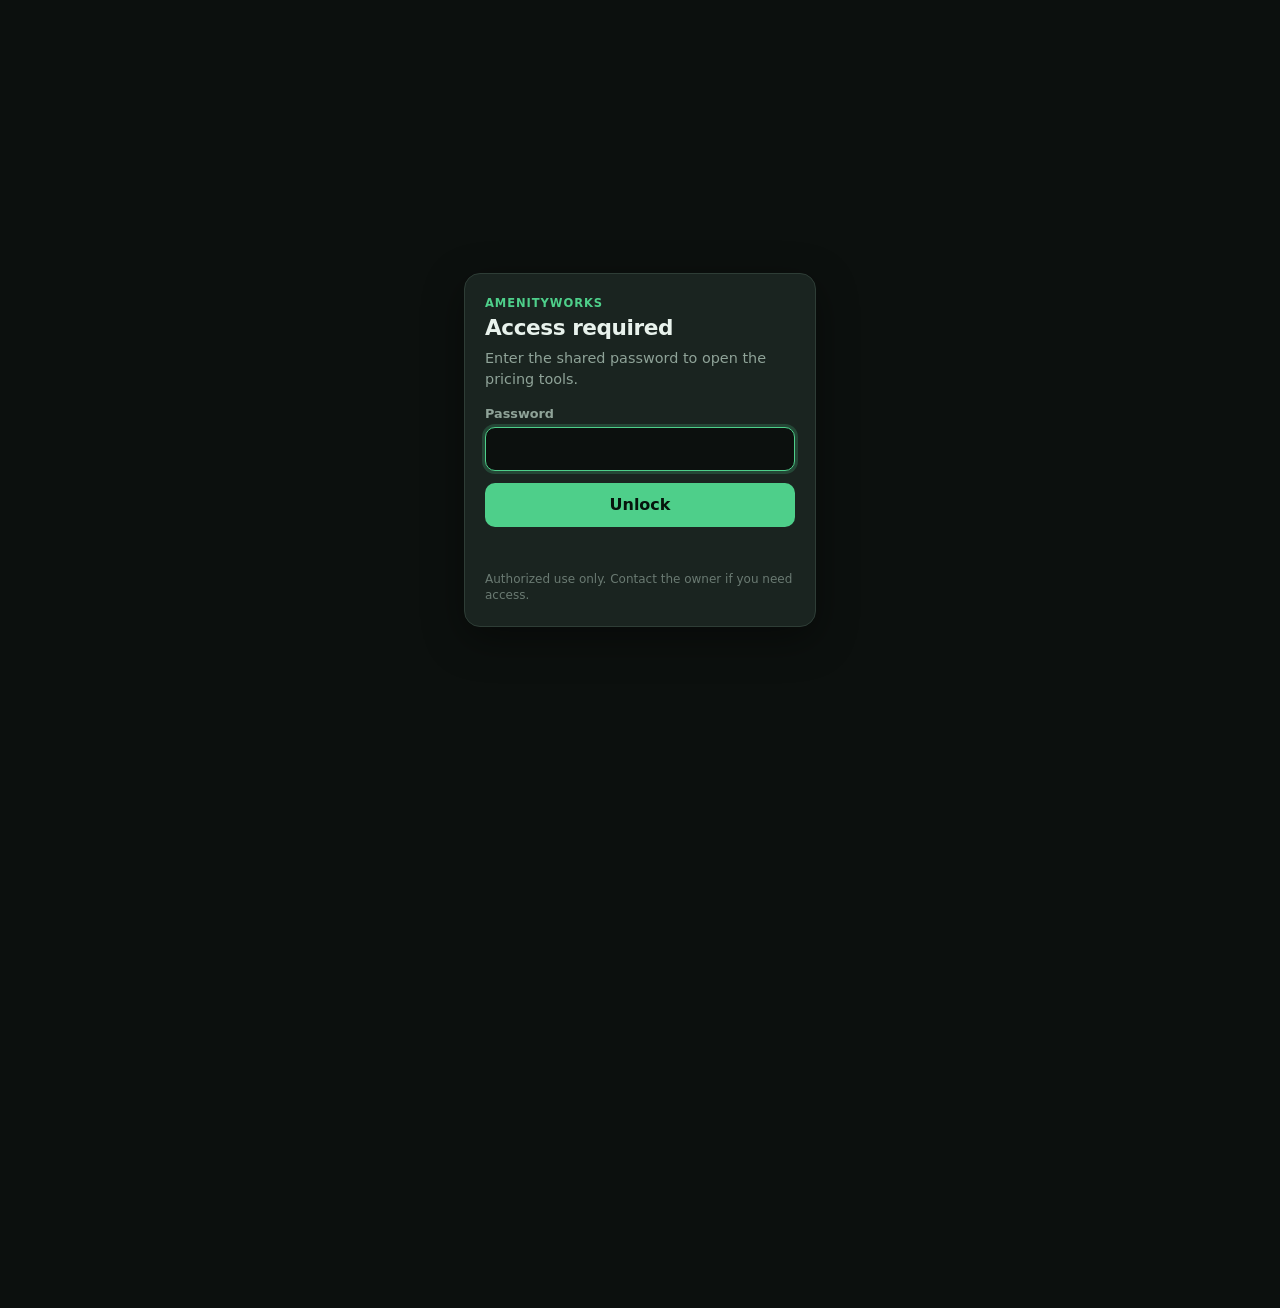
<file: index.html>
<!DOCTYPE html>
<html lang="en">
<head>
  <meta charset="UTF-8" />
  <meta name="viewport" content="width=device-width, initial-scale=1, viewport-fit=cover" />
  <meta name="theme-color" content="#0e1210" />
  <meta name="apple-mobile-web-app-capable" content="yes" />
  <meta name="apple-mobile-web-app-status-bar-style" content="black-translucent" />
  <meta name="apple-mobile-web-app-title" content="AW Pricing" />
  <meta name="mobile-web-app-capable" content="yes" />
  <title>AmenityWorks Pricing</title>
  <link rel="manifest" href="manifest.webmanifest" />
  <link rel="icon" type="image/png" sizes="32x32" href="icons/favicon.png" />
  <link rel="shortcut icon" href="favicon.ico" />
  <link rel="apple-touch-icon" href="icons/favicon.png" />
  <link rel="stylesheet" href="hub.css" />
  <link rel="stylesheet" href="access-gate.css" />
  <script src="access-config.js"></script>
  <script src="access-gate.js"></script>
</head>
<body>
  <div class="shell">
    <header class="top">
      <p class="eyebrow">AmenityWorks · Austin</p>
      <h1>Pricing</h1>
      <p class="sub">Your job calculators — optimized for phone. Tap an app, then <strong>Add to Home Screen</strong> for one-tap access.</p>
    </header>

    <nav class="cards" aria-label="Apps">
      <a class="card card-junk" href="junk/index.html">
        <span class="badge">Junk</span>
        <h2>Junk Haul Pricer</h2>
        <p>Volume, items, one-off / commercial / recurring, hazmat, paint, extraction.</p>
        <span class="go">Open →</span>
      </a>
      <a class="card card-demo" href="demo/index.html">
        <span class="badge">Demo</span>
        <h2>Demo Job Pricer</h2>
        <p>Deck tear-down, labor + trailer + dump, family vs market, quote text.</p>
        <span class="go">Open →</span>
      </a>
      <a class="card card-pressure" href="pressure/index.html">
        <span class="badge">Pressure</span>
        <h2>Pressure Wash Pro</h2>
        <p>AmenityWorks price sheet — residential, multifamily flat work, stairs, add-ons, full quotes.</p>
        <span class="go">Open →</span>
      </a>
      <a class="card card-window" href="window/index.html">
        <span class="badge">Windows</span>
        <h2>Window Wash Pricer</h2>
        <p>$8 one-time · $7.50 recurring / window · ground / short ladder · max 2 stories.</p>
        <span class="go">Open →</span>
      </a>
      <a class="card card-proposal" href="proposals/index.html">
        <span class="badge">Proposals</span>
        <h2>Proposal Builder</h2>
        <p>Locked bid language with property placeholders. Print a matching PDF and copy the Xero description.</p>
        <span class="go">Open →</span>
      </a>
    </nav>

    <section class="howto">
      <h3>On your phone</h3>
      <ol>
        <li><strong>iPhone (Safari):</strong> Share → <strong>Add to Home Screen</strong>.</li>
        <li><strong>Android (Chrome):</strong> Menu → <strong>Install app</strong> / Add to Home screen.</li>
      </ol>
      <p class="note">
        <button type="button" id="aw-lock-btn" style="margin-top:0.35rem;min-height:2.5rem;padding:0.4rem 0.9rem;border-radius:8px;border:1px solid #2e3d36;background:#141a17;color:#e8f2ec;font-weight:600;cursor:pointer">Lock / log out</button>
      </p>
    </section>

    <footer>
      <p>AmenityWorks · authorized use only</p>
    </footer>
    <script>
      document.getElementById("aw-lock-btn")?.addEventListener("click", function () {
        if (window.AW_LOCK) window.AW_LOCK();
      });
    </script>
  </div>
  <script>
    if ("serviceWorker" in navigator) {
      navigator.serviceWorker.register("./sw.js").catch(function () {});
    }
  </script>
</body>
</html>
</file>
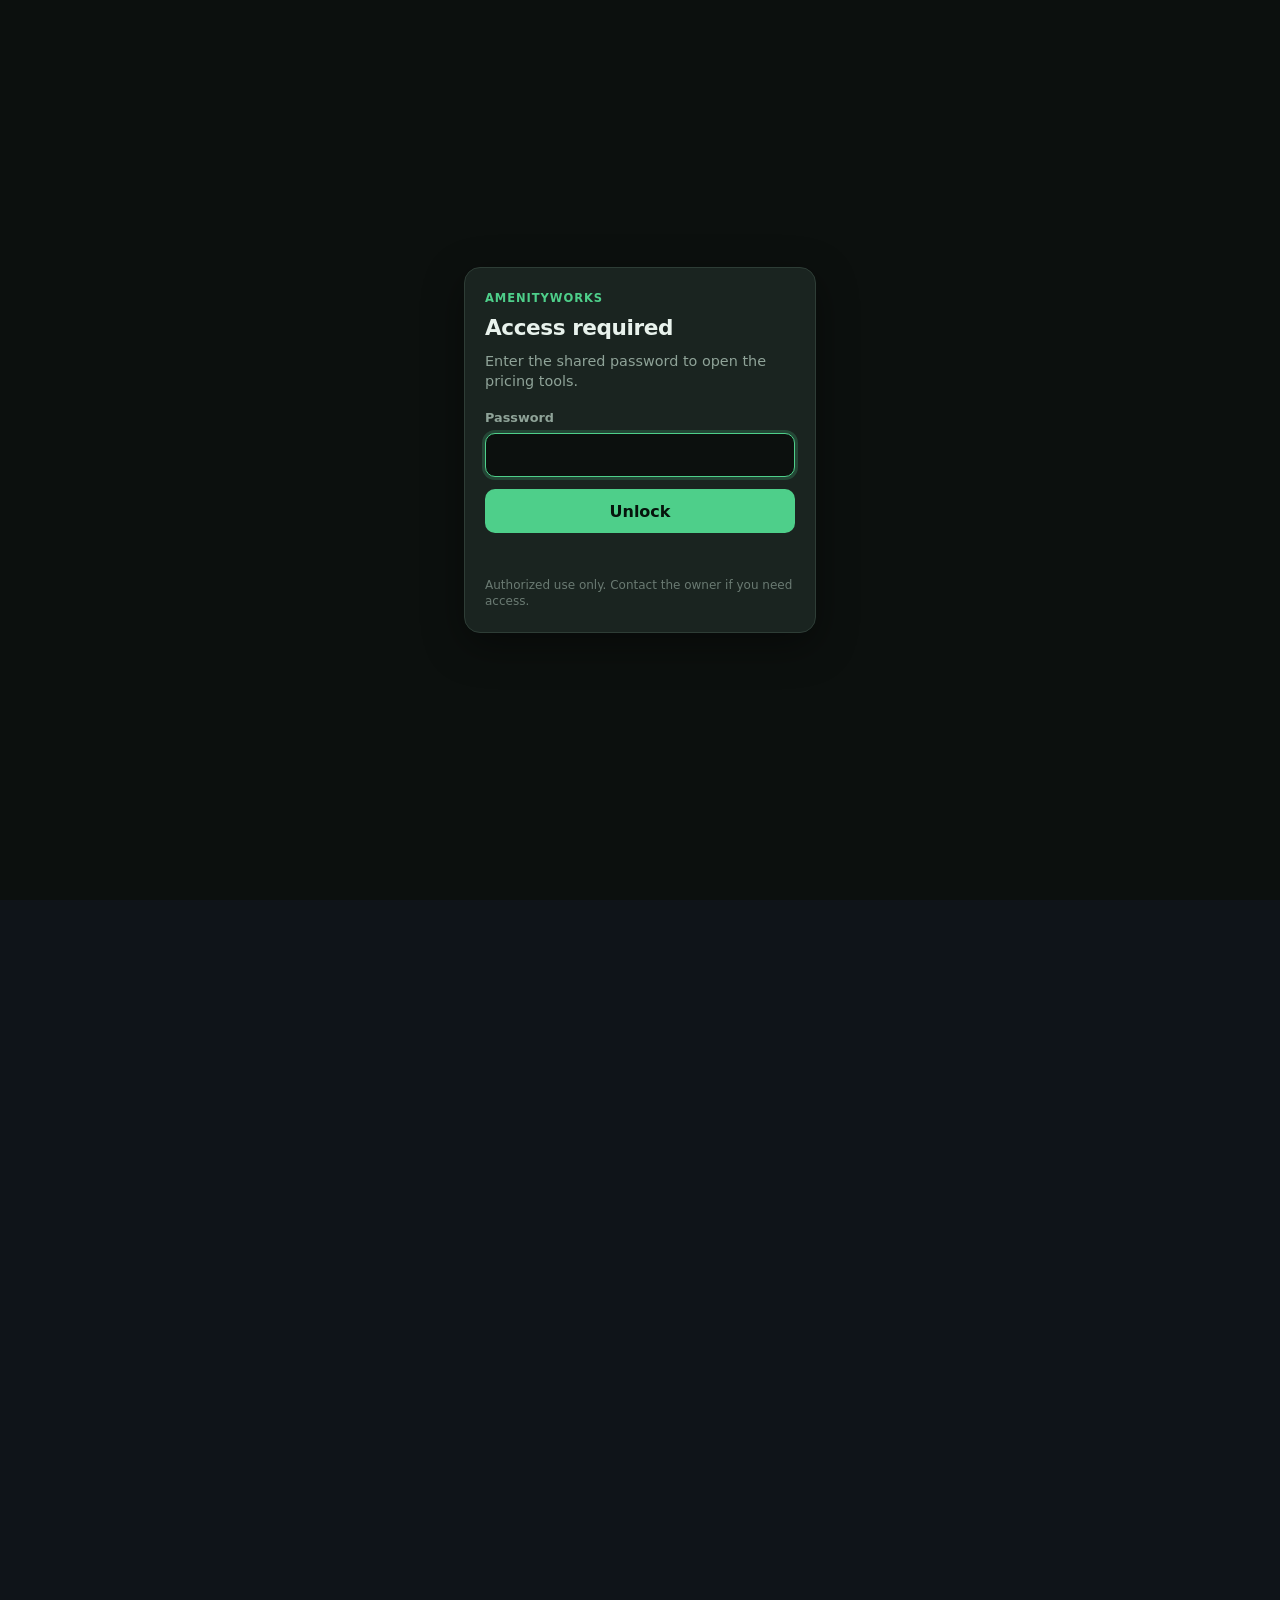
<file: demo/index.html>
<!DOCTYPE html>
<html lang="en">
<head>
  <meta charset="UTF-8" />
  <meta name="viewport" content="width=device-width, initial-scale=1, viewport-fit=cover" />
  <meta name="theme-color" content="#0f1419" />
  <meta name="apple-mobile-web-app-capable" content="yes" />
  <meta name="apple-mobile-web-app-title" content="Demo Pricer" />
  <title>Demo Job Pricer</title>
  <link rel="manifest" href="../manifest.webmanifest" />
  <link rel="icon" type="image/png" sizes="32x32" href="../icons/favicon.png" />
  <link rel="shortcut icon" href="../favicon.ico" />
  <link rel="apple-touch-icon" href="../icons/favicon.png" />
  <link rel="stylesheet" href="styles.css" />
  <link rel="stylesheet" href="../mobile-shared.css" />
  <link rel="stylesheet" href="../access-gate.css" />
  <script src="../access-config.js"></script>
  <script src="../access-gate.js"></script>
  <link rel="preconnect" href="https://fonts.googleapis.com" />
  <link rel="preconnect" href="https://fonts.gstatic.com" crossorigin />
  <link href="https://fonts.googleapis.com/css2?family=DM+Sans:ital,opsz,wght@0,9..40,400;0,9..40,500;0,9..40,600;0,9..40,700;1,9..40,400&family=JetBrains+Mono:wght@400;500&display=swap" rel="stylesheet" />
</head>
<body>
  <div class="app">
    <nav class="mobile-nav" aria-label="App navigation">
      <a href="../index.html">← Home</a>
      <span class="nav-title">Demo Job Pricer</span>
      <a href="../junk/index.html">Junk</a>
    </nav>
    <header class="header">
      <div class="header-text">
        <p class="eyebrow">Cost build-up · not a guess</p>
        <h1>Demo Job Pricer</h1>
        <p class="subtitle">Price deck, structure, and haul-away jobs from labor + disposal + risk + margin. Save defaults between jobs.</p>
      </div>
      <div class="header-actions">
        <button type="button" class="btn ghost" id="btnReset" title="Reset to starter defaults">Reset</button>
        <button type="button" class="btn ghost" id="btnSave" title="Save current rates as defaults">Save defaults</button>
      </div>
    </header>

    <main class="grid">
      <!-- JOB -->
      <section class="card">
        <h2>Job details</h2>
        <div class="fields">
          <label class="field">
            <span>Job name / address</span>
            <input type="text" id="jobName" placeholder="e.g. BIL – raised deck + tub" />
          </label>
          <div class="row2">
            <label class="field">
              <span>Deck / structure (sq ft)</span>
              <input type="number" id="sqft" min="0" step="1" value="273" />
            </label>
            <label class="field">
              <span>Height</span>
              <select id="height">
                <option value="ground">Ground level</option>
                <option value="raised" selected>Raised</option>
                <option value="second">2nd story / high</option>
              </select>
            </label>
          </div>
          <div class="row2">
            <label class="field">
              <span>Access</span>
              <select id="access">
                <option value="easy">Easy (truck close)</option>
                <option value="typical" selected>Typical</option>
                <option value="hard">Hard (long carry / gates / stairs)</option>
              </select>
            </label>
            <label class="field">
              <span>Crew</span>
              <select id="crew">
                <option value="solo" selected>Solo</option>
                <option value="helper">You + 1 helper</option>
              </select>
            </label>
          </div>
          <div class="checks">
            <label class="check"><input type="checkbox" id="hotTub" checked /> Hot tub removal</label>
            <label class="check"><input type="checkbox" id="haulAway" checked /> Full haul-away</label>
            <label class="check"><input type="checkbox" id="footings" /> Remove concrete footings/piers</label>
            <label class="check"><input type="checkbox" id="familyJob" /> Family / buddy rate</label>
          </div>
          <label class="field" id="footingCountWrap" hidden>
            <span>Number of footings/piers</span>
            <input type="number" id="footingCount" min="0" step="1" value="0" />
          </label>
        </div>
      </section>

      <!-- RATES -->
      <section class="card">
        <h2>Your rates & costs</h2>
        <p class="hint">These are <em>your</em> numbers. Edit and hit “Save defaults” so the next job starts here.</p>
        <div class="fields">
          <div class="row2">
            <label class="field">
              <span>Your billable rate ($/hr)</span>
              <input type="number" id="laborRate" min="0" step="1" value="70" />
            </label>
            <label class="field">
              <span>Helper cost ($ total for job)</span>
              <input type="number" id="helperCost" min="0" step="1" value="0" />
            </label>
          </div>
          <div class="row2">
            <label class="field">
              <span>Trailer rental ($/day)</span>
              <input type="number" id="trailerDayRate" min="0" step="1" value="125" />
            </label>
            <label class="field">
              <span>Trailer days (override)</span>
              <input type="number" id="trailerDaysOverride" min="0" step="0.5" placeholder="Auto" />
            </label>
          </div>
          <div class="row2">
            <label class="field">
              <span>Dump / landfill fees ($)</span>
              <input type="number" id="dumpFees" min="0" step="1" value="250" />
            </label>
            <label class="field">
              <span>Fuel ($)</span>
              <input type="number" id="fuel" min="0" step="1" value="80" />
            </label>
          </div>
          <div class="row2">
            <label class="field">
              <span>Misc / blades / PPE ($)</span>
              <input type="number" id="misc" min="0" step="1" value="75" />
            </label>
            <label class="field">
              <span>Hours override (blank = auto)</span>
              <input type="number" id="hoursOverride" min="0" step="0.5" placeholder="Auto" />
            </label>
          </div>
          <div class="row2">
            <label class="field">
              <span>Contingency (%)</span>
              <input type="number" id="contingencyPct" min="0" max="50" step="1" value="15" />
            </label>
            <label class="field">
              <span>Market margin (%)</span>
              <input type="number" id="marginPct" min="0" max="80" step="1" value="28" />
            </label>
          </div>
          <div class="row2">
            <label class="field">
              <span>Family discount off market (%)</span>
              <input type="number" id="familyDiscountPct" min="0" max="50" step="1" value="18" />
            </label>
            <label class="field">
              <span>$/footing if removing</span>
              <input type="number" id="footingEach" min="0" step="1" value="100" />
            </label>
          </div>
        </div>
      </section>

      <!-- RESULTS -->
      <section class="card results">
        <h2>Price breakdown</h2>
        <div class="metrics">
          <div class="metric">
            <span class="metric-label">Est. labor hours</span>
            <span class="metric-value" id="outHours">—</span>
          </div>
          <div class="metric">
            <span class="metric-label">Trailer days</span>
            <span class="metric-value" id="outTrailerDays">—</span>
          </div>
          <div class="metric">
            <span class="metric-label">Direct costs</span>
            <span class="metric-value" id="outDirect">—</span>
          </div>
          <div class="metric">
            <span class="metric-label">After contingency</span>
            <span class="metric-value" id="outAfterCont">—</span>
          </div>
        </div>

        <div class="price-stack">
          <div class="price-row floor">
            <div>
              <strong>Floor</strong>
              <span class="price-note">Direct + contingency — don’t go below</span>
            </div>
            <span class="price-amt" id="outFloor">—</span>
          </div>
          <div class="price-row market">
            <div>
              <strong>Market / stranger price</strong>
              <span class="price-note">Floor + margin</span>
            </div>
            <span class="price-amt" id="outMarket">—</span>
          </div>
          <div class="price-row family" id="familyRow">
            <div>
              <strong>Family / buddy price</strong>
              <span class="price-note">Market minus family discount</span>
            </div>
            <span class="price-amt" id="outFamily">—</span>
          </div>
          <div class="price-row recommend">
            <div>
              <strong>Recommended ask</strong>
              <span class="price-note" id="outRecommendNote">—</span>
            </div>
            <span class="price-amt big" id="outRecommend">—</span>
          </div>
        </div>

        <div class="range-box">
          <span>Suggested range</span>
          <strong id="outRange">—</strong>
          <span class="muted" id="outPerSqft">—</span>
        </div>

        <h3 class="subhead">Line items</h3>
        <table class="lines" id="lineTable">
          <tbody></tbody>
        </table>

        <h3 class="subhead">Assumptions</h3>
        <ul class="assumptions" id="assumptions"></ul>
      </section>

      <!-- QUOTE TEXT -->
      <section class="card quote-card">
        <h2>Customer text</h2>
        <p class="hint">Copy/paste into a message. Edit freely after copy.</p>
        <textarea id="quoteText" rows="12" readonly></textarea>
        <div class="header-actions" style="margin-top: 0.75rem">
          <button type="button" class="btn primary" id="btnCopy">Copy quote</button>
          <button type="button" class="btn ghost" id="btnPrint">Print / PDF</button>
        </div>
        <p class="toast" id="toast" hidden>Copied</p>
      </section>
    </main>

    <footer class="footer">
      <p>
        Method: labor hours × rate + trailer + dump + fuel + misc + footings → contingency → margin.
        Hours are estimated from job factors; override anytime. Verify dump fees locally.
      </p>
      <p class="muted">Saved in this browser only (localStorage). Open <code>index.html</code> anytime — no install.</p>
    </footer>
  </div>
  <script src="app.js"></script>
  <script>
    if ("serviceWorker" in navigator) {
      navigator.serviceWorker.register("../sw.js", { scope: "../" }).catch(function () {});
    }
  </script>
</body>
</html>
</file>
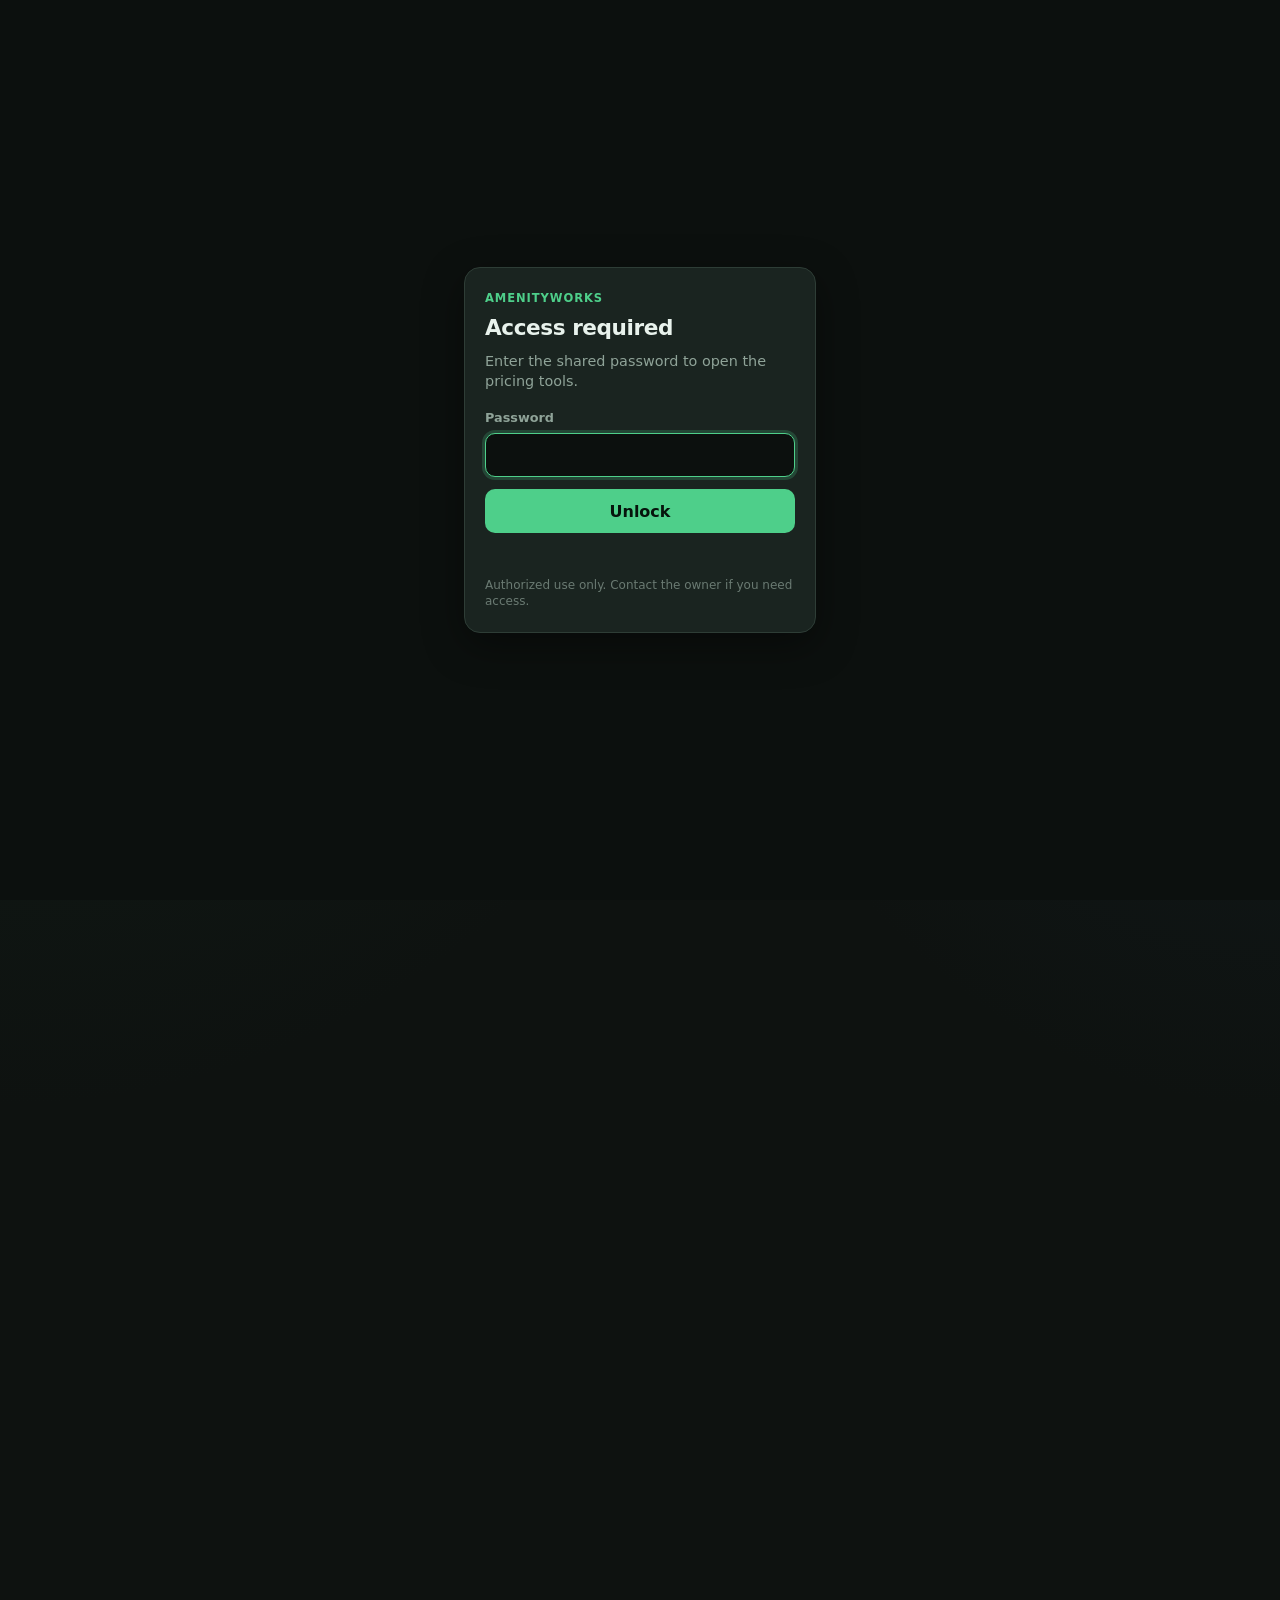
<file: junk/index.html>
<!DOCTYPE html>
<html lang="en">
<head>
  <meta charset="UTF-8" />
  <meta name="viewport" content="width=device-width, initial-scale=1, viewport-fit=cover" />
  <meta name="theme-color" content="#0e1210" />
  <meta name="apple-mobile-web-app-capable" content="yes" />
  <meta name="apple-mobile-web-app-title" content="Junk Pricer" />
  <title>Junk Haul Pricer · AmenityWorks</title>
  <link rel="manifest" href="../manifest.webmanifest" />
  <link rel="icon" type="image/png" sizes="32x32" href="../icons/favicon.png" />
  <link rel="shortcut icon" href="../favicon.ico" />
  <link rel="apple-touch-icon" href="../icons/favicon.png" />
  <link rel="stylesheet" href="styles.css" />
  <link rel="stylesheet" href="../mobile-shared.css" />
  <link rel="stylesheet" href="../access-gate.css" />
  <script src="../access-config.js"></script>
  <script src="../access-gate.js"></script>
  <link rel="preconnect" href="https://fonts.googleapis.com" />
  <link rel="preconnect" href="https://fonts.gstatic.com" crossorigin />
  <link href="https://fonts.googleapis.com/css2?family=DM+Sans:ital,opsz,wght@0,9..40,400;0,9..40,500;0,9..40,600;0,9..40,700&family=JetBrains+Mono:wght@400;500&display=swap" rel="stylesheet" />
</head>
<body>
  <div class="app">
    <nav class="mobile-nav" aria-label="App navigation">
      <a href="../index.html">← Home</a>
      <span class="nav-title">Junk Haul Pricer</span>
      <a href="../demo/index.html">Demo</a>
    </nav>
    <header class="header">
      <div>
        <p class="eyebrow">AmenityWorks · Austin, TX</p>
        <h1>Junk Haul Pricer</h1>
        <p class="subtitle">
          One-off residential · one-off commercial · recurring · volume, items, or hybrid · cost floor.
        </p>
      </div>
      <div class="header-actions">
        <button type="button" class="btn ghost" id="btnReset">Reset</button>
        <button type="button" class="btn ghost" id="btnSave">Save defaults</button>
      </div>
    </header>

    <div class="tabs" role="tablist">
      <button type="button" class="tab active" data-tab="job">Job quote</button>
      <button type="button" class="tab" data-tab="rates">Rate card</button>
      <button type="button" class="tab" data-tab="costs">True costs</button>
      <button type="button" class="tab" data-tab="guide">How to price</button>
    </div>

    <!-- JOB QUOTE -->
    <div class="tab-panel active" id="panel-job">
      <main class="grid">
        <section class="card">
          <h2>Job setup</h2>
          <div class="fields">
            <label class="field">
              <span>Customer / job name</span>
              <input type="text" id="jobName" placeholder="e.g. Oak Hill garage cleanout" />
            </label>
            <div class="row2">
              <label class="field">
                <span>Job type</span>
                <select id="jobType">
                  <option value="oneoff">One-off residential</option>
                  <option value="oneoff_com">One-off commercial</option>
                  <option value="recurring_res">Recurring residential</option>
                  <option value="recurring_com">Recurring commercial / property</option>
                </select>
              </label>
              <label class="field">
                <span>Pricing mode</span>
                <select id="priceMode">
                  <option value="hybrid" selected>Hybrid (higher of item vs volume)</option>
                  <option value="volume">Volume only</option>
                  <option value="items">Per-item only</option>
                </select>
              </label>
            </div>
            <div class="row2">
              <label class="field">
                <span>Load size (trailer volume)</span>
                <select id="loadSize">
                  <option value="min">Minimum / 1–2 small items</option>
                  <option value="eighth">⅛ trailer</option>
                  <option value="quarter" selected>¼ trailer</option>
                  <option value="third">⅓ trailer</option>
                  <option value="half">½ trailer</option>
                  <option value="three_quarter">¾ trailer</option>
                  <option value="full">Full trailer</option>
                </select>
              </label>
              <label class="field">
                <span>Round trip miles</span>
                <input type="number" id="miles" min="0" step="1" value="20" />
              </label>
            </div>
            <div class="row2">
              <label class="field">
                <span>Est. labor hours (on site)</span>
                <input type="number" id="laborHours" min="0" step="0.25" value="1.5" />
              </label>
              <label class="field">
                <span>Dump fees this load ($)</span>
                <input type="number" id="dumpFees" min="0" step="1" value="45" />
              </label>
            </div>
            <p class="hint">Add items below for per-item / hybrid. Volume still applies from load size.</p>
          </div>
        </section>

        <section class="card">
          <h2>Adders</h2>
          <div class="fields">
            <div class="row2">
              <label class="field">
                <span>Stairs (floors)</span>
                <input type="number" id="stairsFloors" min="0" step="1" value="0" />
              </label>
              <label class="field">
                <span>$ per floor (stairs)</span>
                <input type="number" id="stairsPerFloor" min="0" step="1" value="30" />
              </label>
            </div>
            <div class="row2">
              <label class="field">
                <span>Heavy items (count)</span>
                <input type="number" id="heavyCount" min="0" step="1" value="0" />
              </label>
              <label class="field">
                <span>$ per heavy item</span>
                <input type="number" id="heavyEach" min="0" step="1" value="75" />
              </label>
            </div>
            <div class="row2">
              <label class="field">
                <span>Long carries (&gt;50 ft)</span>
                <input type="number" id="longCarryCount" min="0" step="1" value="0" />
              </label>
              <label class="field">
                <span>$ per long carry</span>
                <input type="number" id="longCarryEach" min="0" step="1" value="25" />
              </label>
            </div>
            <div class="row2">
              <label class="field">
                <span>Breakdown / demo / extraction</span>
                <input type="number" id="breakdownCount" min="0" step="1" value="0" title="Count of breakdown, light demo, or dig-out tasks (pylons, buried wood, posts, etc.)" />
              </label>
              <label class="field">
                <span>$ each (breakdown / extraction)</span>
                <input type="number" id="breakdownEach" min="0" step="1" value="50" title="Per task: furniture breakdown, light demo, or digging material out of dirt" />
              </label>
            </div>
            <p class="hint" style="margin-top:-0.35rem">
              Use for: breaking down furniture, light demo, <strong>digging out pylons/posts, buried wood, or other material stuck in dirt</strong>. Count each distinct dig-out or breakdown task; raise $ each for deep/hard extractions ($75–150+).
            </p>
            <div class="row2">
              <label class="field">
                <span>Paint to dispose (gallons)</span>
                <input type="number" id="paintGallons" min="0" step="0.5" value="0" />
              </label>
              <label class="field">
                <span>Paint dump fee ($/gal)</span>
                <input type="number" id="paintPerGallon" min="0" step="0.01" value="7.50" />
              </label>
            </div>
            <div class="row2">
              <label class="field">
                <span>Hazmat / special handling fee ($)</span>
                <input type="number" id="hazmatFee" min="0" step="1" value="0" title="Flat fee for paint mess, chemicals, packing, extra HHW trip, etc." />
              </label>
              <label class="field">
                <span>Preset quick-add</span>
                <select id="hazmatPreset">
                  <option value="0">None / custom above</option>
                  <option value="15">Light — $15</option>
                  <option value="25">Standard — $25</option>
                  <option value="40">Heavy / extra trip — $40</option>
                  <option value="60">Major sort / multi-stop — $60</option>
                </select>
              </label>
            </div>
            <div class="checks">
              <label class="check"><input type="checkbox" id="rush" /> Same-day / rush (+15%)</label>
              <label class="check"><input type="checkbox" id="afterHours" /> After-hours / weekend (+15%)</label>
            </div>
            <p class="hint">
              Mattress fee ($<span id="mattressFeeLabel">20</span> each) only when mattress qty is set in Items.
              Paint dump = $<span id="paintFeeLabel">7.50</span>/gal pass-through when gallons &gt; 0.
              <strong>Hazmat handling</strong> is your flat fee for extra work (not the dump’s per-gallon paint rate).
            </p>
          </div>
        </section>

        <section class="card full">
          <div class="card-head">
            <h2>Items (optional)</h2>
            <button type="button" class="btn ghost sm" id="btnClearItems">Clear items</button>
          </div>
          <div class="item-grid" id="itemGrid"></div>
          <p class="hint" id="itemSumHint">Selected items total: $0</p>
        </section>

        <section class="card results">
          <h2>Quote</h2>
          <div class="metrics">
            <div class="metric">
              <span class="metric-label">Volume base</span>
              <span class="metric-value" id="outVolume">—</span>
            </div>
            <div class="metric">
              <span class="metric-label">Items base</span>
              <span class="metric-value" id="outItems">—</span>
            </div>
            <div class="metric">
              <span class="metric-label">Adders</span>
              <span class="metric-value" id="outAdders">—</span>
            </div>
            <div class="metric">
              <span class="metric-label">True cost floor</span>
              <span class="metric-value" id="outFloor">—</span>
            </div>
          </div>

          <div class="price-stack">
            <div class="price-row">
              <div>
                <strong>Customer subtotal</strong>
                <span class="price-note" id="outModeNote">—</span>
              </div>
              <span class="price-amt" id="outSubtotal">—</span>
            </div>
            <div class="price-row recommend">
              <div>
                <strong>Recommended charge</strong>
                <span class="price-note" id="outRecNote">—</span>
              </div>
              <span class="price-amt big" id="outRecommend">—</span>
            </div>
          </div>

          <div class="range-box">
            <span>Margin after true costs</span>
            <strong id="outMargin">—</strong>
            <span class="muted" id="outMarginPct">—</span>
          </div>

          <h3 class="subhead">Line items</h3>
          <table class="lines"><tbody id="lineBody"></tbody></table>
        </section>

        <section class="card quote-card">
          <h2>Customer text</h2>
          <textarea id="quoteText" rows="14" readonly></textarea>
          <div class="header-actions" style="margin-top:0.75rem">
            <button type="button" class="btn primary" id="btnCopy">Copy quote</button>
            <button type="button" class="btn ghost" id="btnPrint">Print / PDF</button>
          </div>
          <p class="toast" id="toast" hidden>Copied</p>
        </section>
      </main>
    </div>

    <!-- RATE CARD -->
    <div class="tab-panel" id="panel-rates">
      <main class="grid">
        <section class="card full">
          <h2>Volume rates (customer-facing)</h2>
          <p class="hint">
            Residential one-off = retail. Commercial one-off = retail + admin/access premium (~15%).
            Recurring = contracted multi-visit discount (~20% off residential).
          </p>
          <div class="table-wrap">
            <table class="edit-table" id="volumeTable">
              <thead>
                <tr>
                  <th>Load</th>
                  <th>One-off res $</th>
                  <th>One-off com $</th>
                  <th>Recurring $</th>
                </tr>
              </thead>
              <tbody></tbody>
            </table>
          </div>
        </section>
        <section class="card full">
          <h2>Per-item rates</h2>
          <p class="hint">Edit any cell; Save defaults to keep. Commercial one-off defaults ~15% above residential.</p>
          <div class="table-wrap">
            <table class="edit-table" id="itemRateTable">
              <thead>
                <tr>
                  <th>Item</th>
                  <th>Category</th>
                  <th>One-off res $</th>
                  <th>One-off com $</th>
                  <th>Recurring $</th>
                </tr>
              </thead>
              <tbody></tbody>
            </table>
          </div>
          <div class="row3" style="margin-top:1rem">
            <label class="field">
              <span>Min fee — one-off residential</span>
              <input type="number" id="minFeeOneOff" min="0" step="1" value="95" />
            </label>
            <label class="field">
              <span>Min fee — one-off commercial</span>
              <input type="number" id="minFeeCommercial" min="0" step="1" value="125" />
            </label>
            <label class="field">
              <span>Min fee — recurring</span>
              <input type="number" id="minFeeRecurring" min="0" step="1" value="75" />
            </label>
          </div>
        </section>
      </main>
    </div>

    <!-- TRUE COSTS -->
    <div class="tab-panel" id="panel-costs">
      <main class="grid">
        <section class="card">
          <h2>Your cost inputs (not customer prices)</h2>
          <p class="hint">Used only for the cost floor and margin check. $25/hr is labor cost — not what you charge.</p>
          <div class="fields">
            <div class="row2">
              <label class="field">
                <span>Labor cost ($/hr, you + helper blended)</span>
                <input type="number" id="laborCostRate" min="0" step="1" value="25" />
              </label>
              <label class="field">
                <span>Mileage cost ($/mile)</span>
                <input type="number" id="mileCost" min="0" step="0.01" value="0.35" />
              </label>
            </div>
            <div class="row2">
              <label class="field">
                <span>Lead cost this job ($)</span>
                <input type="number" id="leadCost" min="0" step="1" value="0" />
              </label>
              <label class="field">
                <span>Lead cost multiplier (e.g. 3×)</span>
                <input type="number" id="leadMult" min="1" step="0.1" value="3" />
              </label>
            </div>
            <div class="row2">
              <label class="field">
                <span>Trailer rental ($/day)</span>
                <input type="number" id="truckDayCost" min="0" step="1" value="125" />
              </label>
              <label class="field">
                <span>Days charged to this job</span>
                <input type="number" id="truckDays" min="0" step="0.25" value="0.5" title="1 = full rental day; 0.5 = half day share if you run 2 jobs same day" />
              </label>
            </div>
            <div class="row3">
              <label class="field">
                <span>Target margin one-off res (%)</span>
                <input type="number" id="targetMarginOneOff" min="0" step="1" value="50" />
              </label>
              <label class="field">
                <span>Target margin one-off com (%)</span>
                <input type="number" id="targetMarginCommercial" min="0" step="1" value="55" />
              </label>
              <label class="field">
                <span>Target margin recurring (%)</span>
                <input type="number" id="targetMarginRecurring" min="0" step="1" value="35" />
              </label>
            </div>
            <div class="row2">
              <label class="field">
                <span>Overhead per job ($ flat)</span>
                <input type="number" id="overheadFlat" min="0" step="1" value="15" />
              </label>
              <label class="field">
                <span>Landfill mattress fee ($ each)</span>
                <input type="number" id="mattressDumpFee" min="0" step="1" value="20" title="Pass-through when mattress qty &gt; 0 in Items" />
              </label>
            </div>
            <p class="hint">Paint $/gal is set on the Job quote Adders card (default $7.50). Mattress fee only applies when mattress is in Items.</p>
          </div>
        </section>
        <section class="card">
          <h2>Cost floor recipe</h2>
          <ul class="guide-list">
            <li><strong>Labor</strong> = hours × labor cost rate</li>
            <li><strong>Miles</strong> = round-trip miles × $/mile</li>
            <li><strong>Dump</strong> = landfill fees + mattress fees</li>
            <li><strong>Lead recovery</strong> = lead cost × multiplier (if you paid for the lead)</li>
            <li><strong>Truck</strong> = day rate × days allocated</li>
            <li><strong>Overhead</strong> = flat admin / insurance slice</li>
            <li><strong>Floor</strong> = sum of above — never quote below this</li>
            <li><strong>Healthy quote</strong> ≈ floor ÷ (1 − target margin%)</li>
          </ul>
          <div class="price-row recommend" style="margin-top:1rem">
            <div>
              <strong>Cost-plus target (this job)</strong>
              <span class="price-note">What rate card should clear</span>
            </div>
            <span class="price-amt big" id="outCostPlus">—</span>
          </div>
        </section>
      </main>
    </div>

    <!-- GUIDE -->
    <div class="tab-panel" id="panel-guide">
      <main class="grid">
        <section class="card full guide">
          <h2>Four job types</h2>
          <div class="compare compare-4">
            <div>
              <h3>One-off residential</h3>
              <ul>
                <li>Full retail rates</li>
                <li>Min ~$95</li>
                <li>Target margin ~45–55%</li>
                <li>Home cleanouts, move-outs</li>
                <li>Card / cash often same day</li>
              </ul>
            </div>
            <div>
              <h3>One-off commercial</h3>
              <ul>
                <li>~10–15% above residential</li>
                <li>Min ~$125</li>
                <li>Target margin ~50–55%</li>
                <li>Office purge, retail remodel, one-time site clean</li>
                <li>COI, docks, Net 15/30, after-hours — price it</li>
              </ul>
            </div>
            <div>
              <h3>Recurring residential</h3>
              <ul>
                <li>~20% off res retail</li>
                <li>Min ~$75 if real volume</li>
                <li>Target margin ~30–40%</li>
                <li>HOA bulk days, estate multi-visit</li>
              </ul>
            </div>
            <div>
              <h3>Recurring commercial</h3>
              <ul>
                <li>Same recurring rate card</li>
                <li>Contract: load cap + overage</li>
                <li>Property managers, storage, offices</li>
                <li>Invoice terms; still full dump/heavy adders</li>
              </ul>
            </div>
          </div>
          <p class="hint">
            One-off commercial is <strong>not</strong> the same as one-off residential. Liability, certificates of insurance,
            loading docks, elevators, after-hours access, and slower pay all cost you — the commercial rate card covers that.
            Don’t give commercial customers residential pricing “to win the job.”
          </p>

          <h2>When to use which price</h2>
          <ul class="guide-list">
            <li><strong>1–3 known items</strong> → per-item (or min fee if sum is tiny)</li>
            <li><strong>Mixed pile / garage / estate</strong> → volume tiers</li>
            <li><strong>Hybrid</strong> → default: customer pays the <em>higher</em> of item total vs volume (protects you when pile is “a few” expensive items)</li>
            <li><strong>Brush / yard only</strong> → cubic yard rate + dump (separate from furniture tiers)</li>
          </ul>

          <h2>Sanity check on your current card</h2>
          <ul class="guide-list">
            <li>Volume ladder (⅛ $150 → full $600) is in a competitive independent range for Austin-area trailer work; nationals often run higher on full loads.</li>
            <li>Per-item furniture/appliances look reasonable; sofa $95 and fridge $75–95 are usable if access is easy.</li>
            <li><strong>$25/hr is a cost rate, not a customer rate.</strong> Never sell the job as $25/hr — you’ll lose on dump and drive time.</li>
            <li><strong>3× lead cost</strong> belongs in the floor: if a lead cost $40, recover $120 in the quote before profit.</li>
            <li><strong>$.35/mile</strong> is fine as cost; for long one-off trips consider a trip minimum or zone fee.</li>
            <li>Landfill mattress fee ($20 default) auto-adds only when Mattress qty is set under Items — pass-through, don’t eat WM fees.</li>
            <li>Paint disposal is <strong>$7.50/gallon</strong> at the dump — enter gallons under Adders; fee only appears when gallons &gt; 0.</li>
            <li><strong>Hazmat / special handling</strong> is a flat fee for extra work (mess, packing, chemicals, HHW trip) — separate from paint $/gal.</li>
            <li><strong>Breakdown / demo / extraction</strong> covers furniture breakdown, light demo, and digging material out of dirt (pylons, buried wood, posts).</li>
            <li>Full trailer $480 recurring vs $600 one-off is a clean ~20% loyalty discount — good structure.</li>
          </ul>

          <h2>Recurring contract tips</h2>
          <ul class="guide-list">
            <li>Define: pickup day, max load per visit, what’s excluded (hazmat, concrete, dirt).</li>
            <li>Overage: if they exceed contracted ¼ load → charge next tier or per ⅛ overage.</li>
            <li>No-show / cancel &lt;12h: half minimum.</li>
            <li>Review rates every 6–12 months (dump fees move).</li>
          </ul>
        </section>
      </main>
    </div>

    <footer class="footer">
      <p>
        Customer price comes from your rate card + adders. True cost floor uses labor, miles, dump, lead recovery, truck share, overhead.
        Edit the Rate card and True costs tabs, then Save defaults.
      </p>
      <p class="muted">
        Demo jobs: <code>Documents\Demo-Job-Pricer</code> · Junk: <code>Documents\Junk-Haul-Pricer</code>
      </p>
    </footer>
  </div>
  <script src="app.js"></script>
  <script>
    if ("serviceWorker" in navigator) {
      navigator.serviceWorker.register("../sw.js", { scope: "../" }).catch(function () {});
    }
  </script>
</body>
</html>
</file>
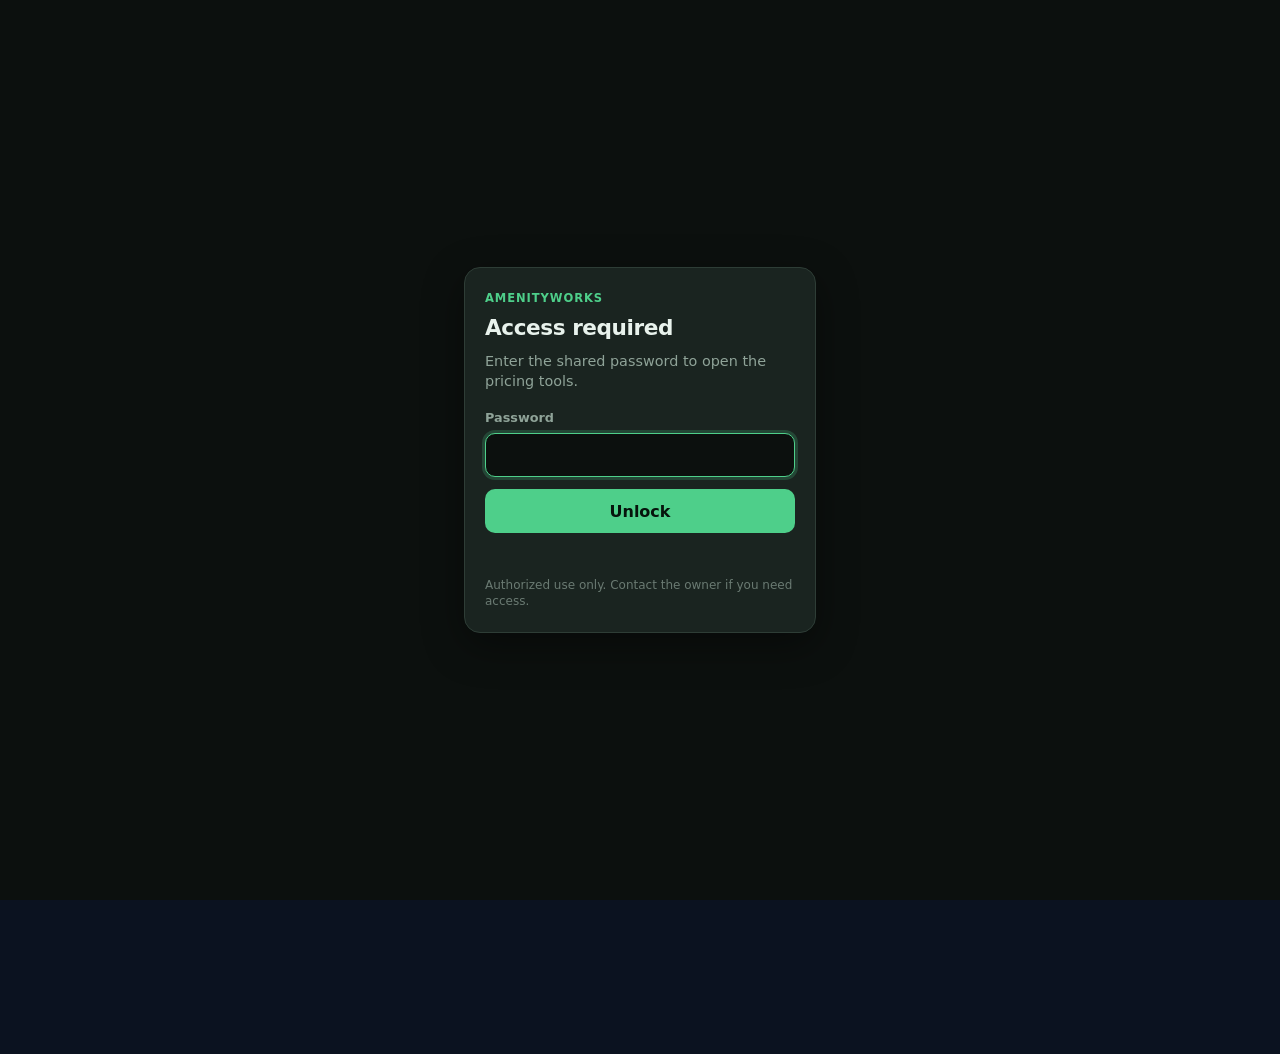
<file: pressure/index.html>
<!DOCTYPE html>
<html lang="en">
<head>
  <meta charset="UTF-8" />
  <meta name="viewport" content="width=device-width, initial-scale=1, viewport-fit=cover" />
  <meta name="theme-color" content="#0b1220" />
  <meta name="apple-mobile-web-app-capable" content="yes" />
  <meta name="robots" content="noindex, nofollow" />
  <meta name="description" content="Pressure washing pricing calculator and quote builder" />
  <title>Pressure Wash Pro · AmenityWorks</title>
  <link rel="manifest" href="../manifest.webmanifest" />
  <link rel="icon" type="image/png" sizes="32x32" href="../icons/favicon.png" />
  <link rel="shortcut icon" href="../favicon.ico" />
  <link rel="apple-touch-icon" href="../icons/favicon.png" />
  <link rel="preconnect" href="https://fonts.googleapis.com" />
  <link rel="preconnect" href="https://fonts.gstatic.com" crossorigin />
  <link href="https://fonts.googleapis.com/css2?family=DM+Sans:ital,opsz,wght@0,9..40,400;0,9..40,500;0,9..40,600;0,9..40,700;1,9..40,400&family=JetBrains+Mono:wght@500&display=swap" rel="stylesheet" />
  <link rel="stylesheet" href="styles.css" />
  <link rel="stylesheet" href="../mobile-shared.css" />
  <link rel="stylesheet" href="../access-gate.css" />
  <script src="../access-config.js"></script>
  <script src="../access-gate.js"></script>
</head>
<body>
  <div class="app">
    <nav class="mobile-nav" aria-label="App navigation">
      <a href="../index.html">← Home</a>
      <span class="nav-title">Pressure Wash Pro</span>
      <a href="../window/index.html">Windows</a>
    </nav>

    <header class="header">
      <div class="brand">
        <div class="logo" aria-hidden="true">
          <svg viewBox="0 0 40 40" fill="none" xmlns="http://www.w3.org/2000/svg">
            <rect width="40" height="40" rx="10" fill="url(#g)"/>
            <path d="M10 22c4-8 8-10 10-10s6 2 10 10" stroke="#fff" stroke-width="2.2" stroke-linecap="round"/>
            <path d="M12 26c3-5 6-6.5 8-6.5s5 1.5 8 6.5" stroke="#fff" stroke-width="2" stroke-linecap="round" opacity=".7"/>
            <circle cx="20" cy="28" r="2" fill="#7dd3fc"/>
            <defs>
              <linearGradient id="g" x1="0" y1="0" x2="40" y2="40">
                <stop stop-color="#0ea5e9"/><stop offset="1" stop-color="#0369a1"/>
              </linearGradient>
            </defs>
          </svg>
        </div>
        <div>
          <h1 id="businessNameDisplay">AmenityWorks</h1>
          <p class="tagline">Power Washing price sheet · quote builder</p>
        </div>
      </div>
      <div class="header-actions">
        <button type="button" class="btn btn-ghost" id="btnSettings" title="Edit rates &amp; business info">
          <span class="btn-icon">⚙</span> Rates
        </button>
        <button type="button" class="btn btn-ghost" id="btnReset">Clear</button>
      </div>
    </header>

    <main class="main">
      <!-- Customer & job -->
      <section class="card">
        <h2>Job details</h2>
        <div class="grid-2">
          <label class="field">
            <span>Customer name</span>
            <input type="text" id="customerName" placeholder="Jane Smith" autocomplete="name" />
          </label>
          <label class="field">
            <span>Phone / email</span>
            <input type="text" id="customerContact" placeholder="Optional" />
          </label>
          <label class="field full">
            <span>Job address</span>
            <input type="text" id="jobAddress" placeholder="123 Main St" />
          </label>
        </div>
      </section>

      <!-- Services -->
      <section class="card">
        <div class="card-head">
          <h2>Services</h2>
          <button type="button" class="btn btn-primary btn-sm" id="btnAddService">+ Add service</button>
        </div>
        <div id="serviceLines" class="service-lines"></div>
        <p class="hint" id="emptyServicesHint">Add at least one service to build a quote.</p>
      </section>

      <!-- Adjustments -->
      <section class="card">
        <h2>Adjustments</h2>
        <div class="grid-3">
          <label class="field">
            <span>Travel / trip fee ($ flat)</span>
            <input type="number" id="travelFee" min="0" step="1" value="0" />
          </label>
          <label class="field">
            <span>Discount (%)</span>
            <input type="number" id="discountPct" min="0" max="100" step="1" value="0" />
          </label>
          <label class="field">
            <span>Tax / sales tax (%)</span>
            <input type="number" id="taxPct" min="0" max="30" step="0.1" value="0" />
          </label>
        </div>
        <label class="field notes-field">
          <span>Notes (shown on quote)</span>
          <textarea id="quoteNotes" rows="2" placeholder="e.g. Soft wash on siding · Includes mold treatment · Valid 14 days"></textarea>
        </label>
      </section>

      <!-- Quote summary -->
      <aside class="card quote-card" id="quoteCard">
        <h2>Quote summary</h2>
        <div id="quoteLines" class="quote-lines"></div>
        <div class="totals">
          <div class="total-row"><span>Subtotal</span><span id="subtotalDisplay">$0.00</span></div>
          <div class="total-row muted" id="discountRow" hidden><span>Discount</span><span id="discountDisplay">−$0.00</span></div>
          <div class="total-row muted" id="taxRow" hidden><span>Tax</span><span id="taxDisplay">$0.00</span></div>
          <div class="total-row grand"><span>Total</span><span id="totalDisplay">$0.00</span></div>
          <p class="min-note" id="minNote" hidden>Minimum job fee applied</p>
        </div>
        <div class="quote-actions">
          <button type="button" class="btn btn-primary" id="btnCopy">Copy quote</button>
          <button type="button" class="btn btn-secondary" id="btnPrint">Print / PDF</button>
        </div>
        <p class="copy-status" id="copyStatus" aria-live="polite"></p>
      </aside>
    </main>

    <footer class="footer">
      <p>AmenityWorks owner tool · Rates stay in this browser only. Adjust under <strong>Rates</strong>.</p>
    </footer>
  </div>

  <!-- Settings modal -->
  <div class="modal-backdrop" id="settingsModal" hidden>
    <div class="modal" role="dialog" aria-labelledby="settingsTitle" aria-modal="true">
      <div class="modal-head">
        <h2 id="settingsTitle">Business &amp; rates</h2>
        <button type="button" class="btn btn-ghost btn-icon-only" id="btnCloseSettings" aria-label="Close">×</button>
      </div>
      <div class="modal-body">
        <label class="field">
          <span>Business name</span>
          <input type="text" id="businessName" />
        </label>
        <label class="field">
          <span>Minimum job fee ($)</span>
          <input type="number" id="minJobFee" min="0" step="1" />
        </label>
        <p class="section-label">AmenityWorks price sheet (edit default bid rate)</p>
        <div class="rates-table-wrap">
          <table class="rates-table" id="ratesTable">
            <thead>
              <tr>
                <th>Service</th>
                <th>Unit</th>
                <th>Sheet range</th>
                <th>Your rate ($)</th>
              </tr>
            </thead>
            <tbody></tbody>
          </table>
        </div>
        <p class="section-label">Condition multipliers (optional)</p>
        <div class="grid-3">
          <label class="field">
            <span>Light soil</span>
            <input type="number" id="multLight" min="0.5" max="3" step="0.05" />
          </label>
          <label class="field">
            <span>Medium soil</span>
            <input type="number" id="multMedium" min="0.5" max="3" step="0.05" />
          </label>
          <label class="field">
            <span>Heavy / mold</span>
            <input type="number" id="multHeavy" min="0.5" max="3" step="0.05" />
          </label>
        </div>
        <p class="hint">
          Defaults follow the AmenityWorks sheet (midpoint of each range). Flat work + stairs apply sheet heavy add-ons
          when Condition = Heavy (+$0.05/sq ft or +$0.50/stair). Prefer the Heavy Soiled / Travel Outside Austin /
          No Water lines for those add-ons. Multipliers default to 1.0 so they don’t double-count.
        </p>
      </div>
      <div class="modal-foot">
        <button type="button" class="btn btn-ghost" id="btnResetDefaults">Restore defaults</button>
        <button type="button" class="btn btn-primary" id="btnSaveSettings">Save rates</button>
      </div>
    </div>
  </div>

  <!-- Print-only quote sheet -->
  <div class="print-sheet" id="printSheet" aria-hidden="true"></div>

  <script src="app.js"></script>
</body>
</html>
</file>
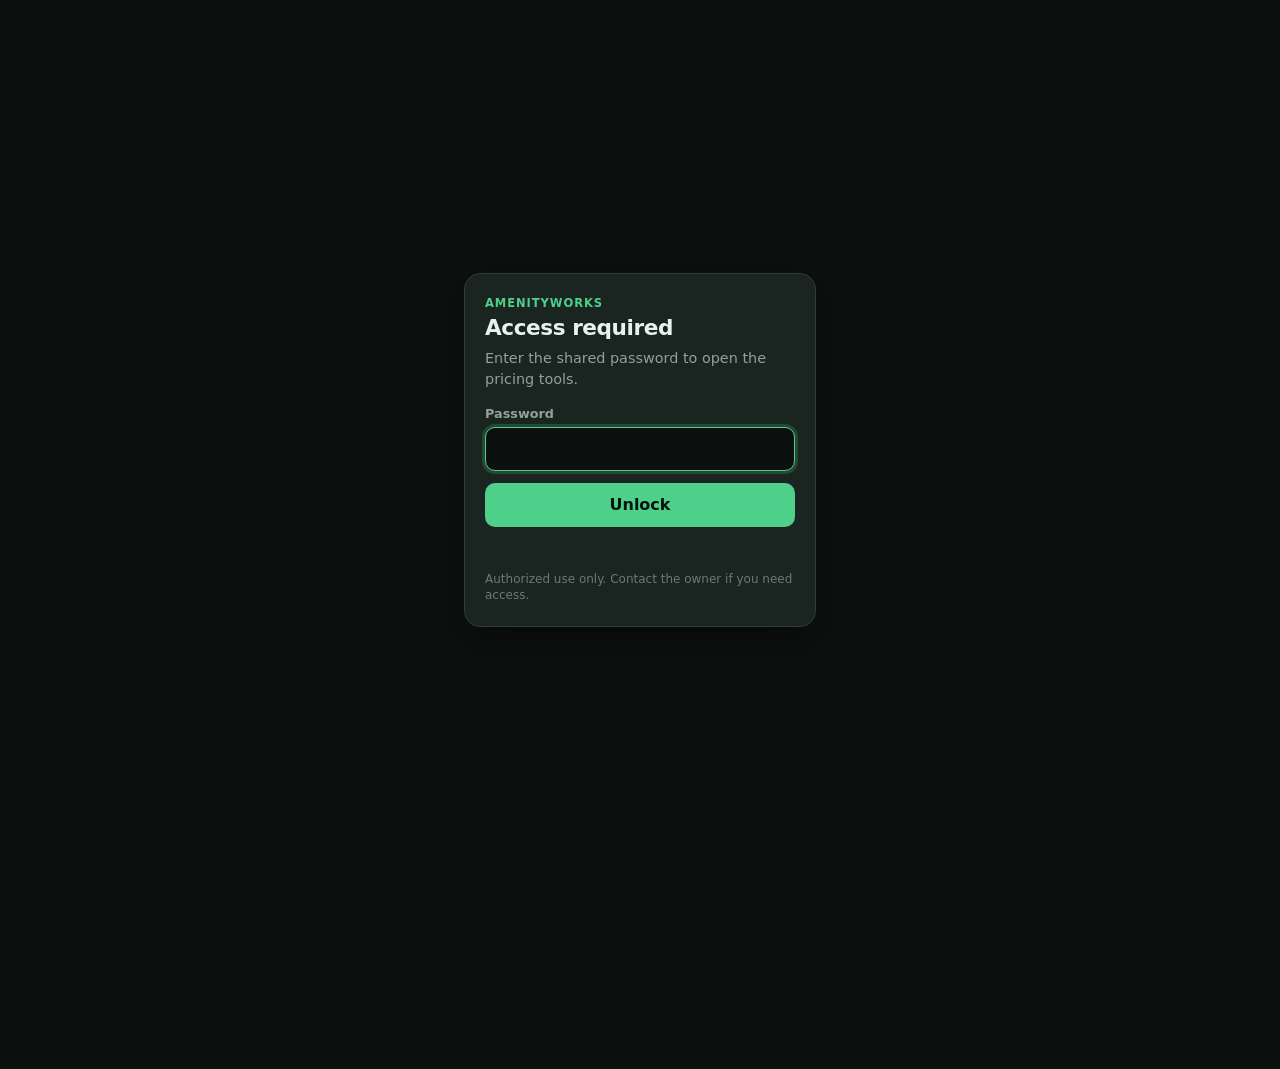
<file: window/index.html>
<!DOCTYPE html>
<html lang="en">
<head>
  <meta charset="UTF-8" />
  <meta name="viewport" content="width=device-width, initial-scale=1, viewport-fit=cover" />
  <meta name="theme-color" content="#0c100e" />
  <meta name="apple-mobile-web-app-capable" content="yes" />
  <meta name="robots" content="noindex, nofollow" />
  <title>Window Wash Pricer · AmenityWorks</title>
  <link rel="manifest" href="../manifest.webmanifest" />
  <link rel="icon" type="image/png" sizes="32x32" href="../icons/favicon.png" />
  <link rel="shortcut icon" href="../favicon.ico" />
  <link rel="apple-touch-icon" href="../icons/favicon.png" />
  <link rel="stylesheet" href="styles.css" />
  <link rel="stylesheet" href="../mobile-shared.css" />
  <link rel="stylesheet" href="../access-gate.css" />
  <script src="../access-config.js"></script>
  <script src="../access-gate.js"></script>
</head>
<body>
  <div class="app">
    <nav class="mobile-nav" aria-label="App navigation">
      <a href="../index.html">← Home</a>
      <span class="nav-title">Window Wash</span>
      <a href="../pressure/index.html">Pressure</a>
    </nav>

    <header>
      <p class="eyebrow">AmenityWorks · Owner tool</p>
      <h1>Window Wash Pricer</h1>
      <p class="subtitle">
        $8 one-time · $7.50 recurring per window. Ground / short ladder only · max 2 stories.
        Homes, offices, apartments.
      </p>
      <div class="header-actions">
        <button type="button" class="btn ghost" id="btnReset">Reset</button>
        <button type="button" class="btn ghost" id="btnSave">Save defaults</button>
      </div>
    </header>

    <section class="panel">
      <h2>Job inputs</h2>
      <div class="field">
        <label for="wc-windows">Number of windows</label>
        <input id="wc-windows" type="number" min="1" max="5000" step="1" value="20" inputmode="numeric" />
      </div>
      <div class="field">
        <label for="wc-property">Property type</label>
        <select id="wc-property">
          <option value="Home">Home / residential</option>
          <option value="Apartment">Apartment / multifamily</option>
          <option value="Office">Office building</option>
          <option value="Commercial">Other commercial</option>
        </select>
      </div>
      <div class="field">
        <label for="wc-stories">Height</label>
        <select id="wc-stories">
          <option value="1">1 story (ground)</option>
          <option value="2">2 stories (short ladder OK)</option>
        </select>
      </div>
      <div class="field">
        <label for="wc-frequency">Frequency</label>
        <select id="wc-frequency">
          <option value="one-time">One-time ($8.00)</option>
          <option value="quarterly">Quarterly recurring ($7.50)</option>
          <option value="monthly">Monthly recurring ($7.50)</option>
          <option value="biweekly">Every 2 weeks ($7.50)</option>
        </select>
      </div>
      <p class="note">No high-rise / lift work on this tier. Min job: $100 one-time · $75 recurring.</p>
    </section>

    <section class="panel result">
      <h2>Estimate</h2>
      <div class="line"><span>Rate</span><strong id="wc-rate">$8.00 / window</strong></div>
      <div class="line"><span>Window subtotal</span><strong id="wc-subtotal">$0.00</strong></div>
      <div class="line"><span>Minimum job</span><strong id="wc-minimum">$100.00</strong></div>
      <div class="line" id="wc-savings-row" hidden>
        <span>Recurring savings</span><strong id="wc-savings" class="save">$0.00</strong>
      </div>
      <div class="total"><span>Total</span><strong id="wc-total">$0.00</strong></div>
      <p class="note" id="wc-summary"></p>
      <button type="button" class="btn" id="wc-copy">Copy estimate text</button>
    </section>
  </div>
  <script src="app.js"></script>
</body>
</html>
</file>
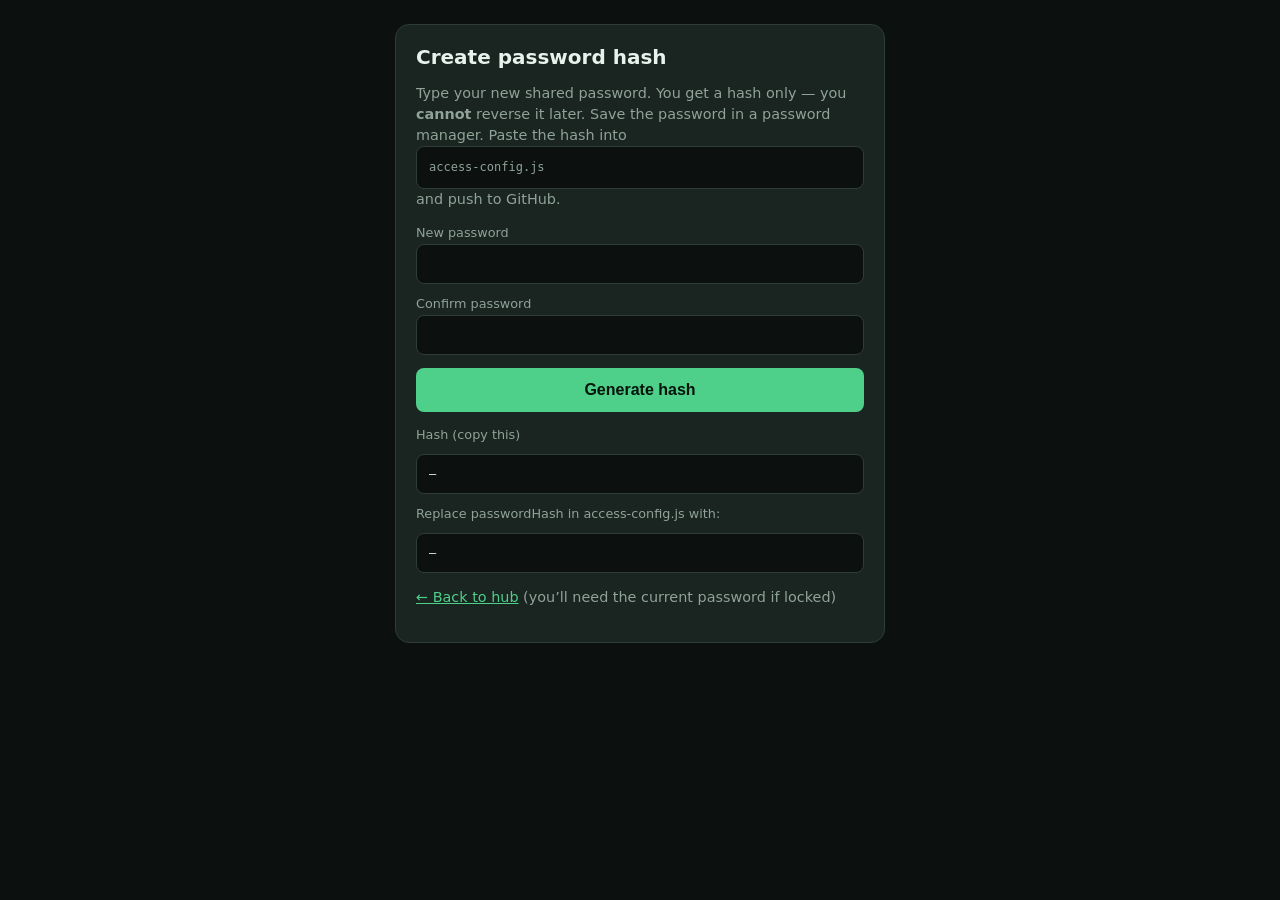
<file: set-password.html>
<!DOCTYPE html>
<html lang="en">
<head>
  <meta charset="UTF-8" />
  <meta name="viewport" content="width=device-width, initial-scale=1" />
  <title>Set access password · AmenityWorks</title>
  <link rel="icon" type="image/png" sizes="32x32" href="icons/favicon.png" />
  <link rel="shortcut icon" href="favicon.ico" />
  <link rel="apple-touch-icon" href="icons/favicon.png" />
  <style>
    body {
      margin: 0;
      min-height: 100vh;
      font-family: system-ui, sans-serif;
      background: #0c100e;
      color: #e8f2ec;
      padding: 1.5rem;
      box-sizing: border-box;
    }
    .card {
      max-width: 28rem;
      margin: 0 auto;
      background: #1a2420;
      border: 1px solid #2e3d36;
      border-radius: 14px;
      padding: 1.25rem;
    }
    h1 { font-size: 1.25rem; margin: 0 0 0.5rem; }
    p { color: #8fa398; font-size: 0.9rem; line-height: 1.45; }
    label { display: block; font-size: 0.8rem; color: #8fa398; margin: 0.75rem 0 0.3rem; }
    input {
      width: 100%;
      box-sizing: border-box;
      font-size: 16px;
      padding: 0.6rem;
      border-radius: 8px;
      border: 1px solid #2e3d36;
      background: #0c100e;
      color: #e8f2ec;
    }
    button {
      margin-top: 0.85rem;
      width: 100%;
      min-height: 2.75rem;
      font-weight: 700;
      border: none;
      border-radius: 8px;
      background: #4ecf8a;
      color: #06140c;
      cursor: pointer;
      font-size: 1rem;
    }
    code, pre {
      display: block;
      background: #0c100e;
      padding: 0.75rem;
      border-radius: 8px;
      font-size: 0.75rem;
      word-break: break-all;
      white-space: pre-wrap;
      border: 1px solid #2e3d36;
    }
    .ok { color: #4ecf8a; font-weight: 600; }
    a { color: #4ecf8a; }
  </style>
</head>
<body>
  <div class="card">
    <h1>Create password hash</h1>
    <p>
      Type your new shared password. You get a hash only — you <strong>cannot</strong> reverse it later.
      Save the password in a password manager. Paste the hash into <code>access-config.js</code> and push to GitHub.
    </p>
    <label for="pw">New password</label>
    <input id="pw" type="password" autocomplete="new-password" />
    <label for="pw2">Confirm password</label>
    <input id="pw2" type="password" autocomplete="new-password" />
    <button type="button" id="go">Generate hash</button>
    <p id="msg"></p>
    <label>Hash (copy this)</label>
    <pre id="out">—</pre>
    <label>Replace passwordHash in access-config.js with:</label>
    <pre id="snippet">—</pre>
    <p><a href="index.html">← Back to hub</a> (you’ll need the current password if locked)</p>
  </div>
  <script>
    async function sha256Hex(text) {
      const data = new TextEncoder().encode(text);
      const buf = await crypto.subtle.digest("SHA-256", data);
      return Array.from(new Uint8Array(buf))
        .map((b) => b.toString(16).padStart(2, "0"))
        .join("");
    }
    document.getElementById("go").onclick = async () => {
      const a = document.getElementById("pw").value;
      const b = document.getElementById("pw2").value;
      const msg = document.getElementById("msg");
      if (!a) {
        msg.textContent = "Enter a password.";
        msg.className = "";
        return;
      }
      if (a !== b) {
        msg.textContent = "Passwords do not match.";
        msg.className = "";
        return;
      }
      if (a.length < 8) {
        msg.textContent = "Use at least 8 characters.";
        msg.className = "";
        return;
      }
      const hex = await sha256Hex(a);
      document.getElementById("out").textContent = hex;
      document.getElementById("snippet").textContent =
        '  passwordHash:\n    "' + hex + '",';
      msg.textContent = "Hash ready. Copy it, update access-config.js, git push. Remember your password — you cannot undo the hash.";
      msg.className = "ok";
    };
  </script>
</body>
</html>
</file>
<file: hub.css>
:root {
  --bg: #0c100e;
  --card: #1a2420;
  --border: #2e3d36;
  --text: #e8f2ec;
  --muted: #8fa398;
  --green: #4ecf8a;
  --blue: #5eb0f0;
  --safe-top: env(safe-area-inset-top, 0px);
  --safe-bottom: env(safe-area-inset-bottom, 0px);
  --safe-left: env(safe-area-inset-left, 0px);
  --safe-right: env(safe-area-inset-right, 0px);
  font-family: system-ui, -apple-system, "Segoe UI", Roboto, sans-serif;
}

*,
*::before,
*::after {
  box-sizing: border-box;
}

html,
body {
  margin: 0;
  min-height: 100%;
  background: var(--bg);
  color: var(--text);
  -webkit-text-size-adjust: 100%;
  -webkit-tap-highlight-color: transparent;
}

.shell {
  max-width: 32rem;
  margin: 0 auto;
  padding: calc(1.25rem + var(--safe-top)) calc(1.1rem + var(--safe-right))
    calc(2rem + var(--safe-bottom)) calc(1.1rem + var(--safe-left));
}

.eyebrow {
  margin: 0 0 0.25rem;
  font-size: 0.72rem;
  font-weight: 700;
  letter-spacing: 0.08em;
  text-transform: uppercase;
  color: var(--green);
}

h1 {
  margin: 0 0 0.4rem;
  font-size: 1.85rem;
  letter-spacing: -0.03em;
}

.sub {
  margin: 0 0 1.25rem;
  color: var(--muted);
  font-size: 0.95rem;
  line-height: 1.45;
}

.cards {
  display: flex;
  flex-direction: column;
  gap: 0.85rem;
}

.card {
  display: block;
  text-decoration: none;
  color: inherit;
  background: var(--card);
  border: 1px solid var(--border);
  border-radius: 16px;
  padding: 1.15rem 1.2rem 1.2rem;
  transition: transform 0.12s, border-color 0.12s;
  min-height: 7.5rem;
}

.card:active {
  transform: scale(0.98);
}

.card-junk {
  border-color: #2a6048;
  background: linear-gradient(145deg, #152820, #1a2420);
}

.card-demo {
  border-color: #2a5080;
  background: linear-gradient(145deg, #152030, #1a2228);
}

.card-pressure {
  border-color: #3a5a7a;
  background: linear-gradient(145deg, #152530, #1a2428);
}

.card-window {
  border-color: #4a4a70;
  background: linear-gradient(145deg, #1a1830, #222028);
}

.card-proposal {
  border-color: #6a5a20;
  background: linear-gradient(145deg, #241e10, #1a2218);
}

.card-pressure .badge,
.card-pressure .go {
  color: #7ec8ff;
}

.card-window .badge,
.card-window .go {
  color: #c4b5fd;
}

.card-proposal .badge,
.card-proposal .go {
  color: #ffcc00;
}

.badge {
  display: inline-block;
  font-size: 0.68rem;
  font-weight: 700;
  text-transform: uppercase;
  letter-spacing: 0.06em;
  padding: 0.2rem 0.45rem;
  border-radius: 6px;
  background: #00000044;
  color: var(--green);
  margin-bottom: 0.45rem;
}

.card-demo .badge {
  color: var(--blue);
}

.card h2 {
  margin: 0 0 0.35rem;
  font-size: 1.2rem;
}

.card p {
  margin: 0;
  color: var(--muted);
  font-size: 0.88rem;
  line-height: 1.4;
}

.go {
  display: inline-block;
  margin-top: 0.75rem;
  font-weight: 700;
  font-size: 0.9rem;
  color: var(--green);
}

.card-demo .go {
  color: var(--blue);
}

.howto {
  margin-top: 1.5rem;
  padding: 1rem 1.1rem;
  border-radius: 14px;
  border: 1px solid var(--border);
  background: #141a17;
}

.howto h3 {
  margin: 0 0 0.65rem;
  font-size: 1rem;
}

.howto ol {
  margin: 0 0 0.75rem;
  padding-left: 1.2rem;
  color: var(--muted);
  font-size: 0.88rem;
  line-height: 1.5;
}

.howto li {
  margin-bottom: 0.45rem;
}

.howto code {
  font-size: 0.8em;
  background: #0c100e;
  padding: 0.1rem 0.35rem;
  border-radius: 4px;
  word-break: break-all;
}

.note,
.status {
  margin: 0.4rem 0 0;
  font-size: 0.82rem;
  color: var(--muted);
  line-height: 1.4;
}

footer {
  margin-top: 1.5rem;
  font-size: 0.78rem;
  color: #6a7a72;
}

footer p {
  margin: 0;
}
</file>
<file: access-gate.css>
/* Full-screen access gate — shown until password unlocks */
#aw-access-gate {
  position: fixed;
  inset: 0;
  z-index: 99999;
  display: flex;
  align-items: center;
  justify-content: center;
  padding: 1.25rem;
  padding-top: calc(1.25rem + env(safe-area-inset-top, 0px));
  padding-bottom: calc(1.25rem + env(safe-area-inset-bottom, 0px));
  background: #0c100e;
  color: #e8f2ec;
  font-family: system-ui, -apple-system, "Segoe UI", Roboto, sans-serif;
  box-sizing: border-box;
}

#aw-access-gate[hidden] {
  display: none !important;
}

#aw-access-gate .aw-gate-card {
  width: 100%;
  max-width: 22rem;
  background: #1a2420;
  border: 1px solid #2e3d36;
  border-radius: 16px;
  padding: 1.35rem 1.25rem 1.4rem;
  box-shadow: 0 12px 40px #00000066;
}

#aw-access-gate .aw-gate-eyebrow {
  margin: 0 0 0.35rem;
  font-size: 0.72rem;
  font-weight: 700;
  letter-spacing: 0.08em;
  text-transform: uppercase;
  color: #4ecf8a;
}

#aw-access-gate h1 {
  margin: 0 0 0.5rem;
  font-size: 1.35rem;
  letter-spacing: -0.02em;
}

#aw-access-gate .aw-gate-sub {
  margin: 0 0 1.1rem;
  font-size: 0.9rem;
  color: #8fa398;
  line-height: 1.4;
}

#aw-access-gate label {
  display: block;
  font-size: 0.8rem;
  font-weight: 600;
  color: #8fa398;
  margin-bottom: 0.35rem;
}

#aw-access-gate input[type="password"],
#aw-access-gate input[type="text"] {
  width: 100%;
  box-sizing: border-box;
  font-size: 16px;
  min-height: 2.75rem;
  padding: 0.55rem 0.7rem;
  border-radius: 10px;
  border: 1px solid #2e3d36;
  background: #0c100e;
  color: #e8f2ec;
  margin-bottom: 0.75rem;
}

#aw-access-gate input:focus {
  outline: none;
  border-color: #4ecf8a;
  box-shadow: 0 0 0 3px #4ecf8a33;
}

#aw-access-gate button {
  width: 100%;
  min-height: 2.75rem;
  font-size: 1rem;
  font-weight: 700;
  font-family: inherit;
  border: none;
  border-radius: 10px;
  background: #4ecf8a;
  color: #06140c;
  cursor: pointer;
}

#aw-access-gate button:active {
  transform: scale(0.98);
}

#aw-access-gate .aw-gate-error {
  margin: 0.65rem 0 0;
  font-size: 0.85rem;
  color: #f07178;
  font-weight: 600;
  min-height: 1.25rem;
}

#aw-access-gate .aw-gate-hint {
  margin: 0.85rem 0 0;
  font-size: 0.75rem;
  color: #6a7a72;
  line-height: 1.35;
}

body.aw-locked {
  overflow: hidden;
}

body.aw-locked > .app,
body.aw-locked > .shell {
  visibility: hidden;
  pointer-events: none;
}
</file>
<file: demo/styles.css>
:root {
  --bg: #0f1419;
  --bg-elevated: #1a222c;
  --bg-card: #1e2833;
  --border: #2d3a48;
  --text: #e8eef4;
  --muted: #8b9aab;
  --accent: #3d9cf0;
  --accent-dim: #2563a8;
  --green: #3ecf8e;
  --amber: #f0b429;
  --rose: #f07178;
  --radius: 12px;
  --font: "DM Sans", system-ui, sans-serif;
  --mono: "JetBrains Mono", ui-monospace, monospace;
}

*,
*::before,
*::after {
  box-sizing: border-box;
}

html {
  font-size: 16px;
}

body {
  margin: 0;
  min-height: 100vh;
  font-family: var(--font);
  background:
    radial-gradient(ellipse 80% 50% at 10% -10%, #1a3a5c55, transparent),
    radial-gradient(ellipse 60% 40% at 100% 0%, #1a4a3a33, transparent),
    var(--bg);
  color: var(--text);
  line-height: 1.45;
}

.app {
  max-width: 1100px;
  margin: 0 auto;
  padding: 1.5rem 1.25rem 3rem;
}

.header {
  display: flex;
  flex-wrap: wrap;
  align-items: flex-start;
  justify-content: space-between;
  gap: 1rem;
  margin-bottom: 1.5rem;
}

.eyebrow {
  margin: 0 0 0.25rem;
  font-size: 0.75rem;
  font-weight: 600;
  letter-spacing: 0.06em;
  text-transform: uppercase;
  color: var(--accent);
}

h1 {
  margin: 0 0 0.35rem;
  font-size: 1.75rem;
  font-weight: 700;
  letter-spacing: -0.02em;
}

.subtitle {
  margin: 0;
  max-width: 36rem;
  color: var(--muted);
  font-size: 0.95rem;
}

.header-actions {
  display: flex;
  flex-wrap: wrap;
  gap: 0.5rem;
}

.btn {
  font-family: inherit;
  font-size: 0.9rem;
  font-weight: 600;
  border-radius: 8px;
  border: 1px solid transparent;
  padding: 0.55rem 1rem;
  cursor: pointer;
  transition: background 0.15s, border-color 0.15s, transform 0.1s;
}

.btn:active {
  transform: scale(0.98);
}

.btn.primary {
  background: var(--accent);
  color: #061018;
  border-color: var(--accent);
}

.btn.primary:hover {
  background: #5aaff5;
}

.btn.ghost {
  background: transparent;
  color: var(--text);
  border-color: var(--border);
}

.btn.ghost:hover {
  background: var(--bg-elevated);
  border-color: var(--muted);
}

.grid {
  display: grid;
  grid-template-columns: 1fr 1fr;
  gap: 1rem;
}

@media (max-width: 820px) {
  .grid {
    grid-template-columns: 1fr;
  }
}

.card {
  background: var(--bg-card);
  border: 1px solid var(--border);
  border-radius: var(--radius);
  padding: 1.15rem 1.25rem 1.35rem;
}

.card.results,
.card.quote-card {
  grid-column: 1 / -1;
}

@media (min-width: 821px) {
  .card.results {
    grid-column: 1 / 2;
  }
  .card.quote-card {
    grid-column: 2 / 3;
  }
}

.card h2 {
  margin: 0 0 0.85rem;
  font-size: 1.05rem;
  font-weight: 600;
}

.subhead {
  margin: 1.25rem 0 0.5rem;
  font-size: 0.85rem;
  font-weight: 600;
  color: var(--muted);
  text-transform: uppercase;
  letter-spacing: 0.04em;
}

.hint {
  margin: -0.35rem 0 0.85rem;
  font-size: 0.85rem;
  color: var(--muted);
}

.fields {
  display: flex;
  flex-direction: column;
  gap: 0.75rem;
}

.row2 {
  display: grid;
  grid-template-columns: 1fr 1fr;
  gap: 0.75rem;
}

@media (max-width: 520px) {
  .row2 {
    grid-template-columns: 1fr;
  }
}

.field {
  display: flex;
  flex-direction: column;
  gap: 0.3rem;
  font-size: 0.8rem;
  font-weight: 500;
  color: var(--muted);
}

.field input,
.field select,
textarea {
  font-family: inherit;
  font-size: 0.95rem;
  font-weight: 500;
  color: var(--text);
  background: var(--bg);
  border: 1px solid var(--border);
  border-radius: 8px;
  padding: 0.55rem 0.65rem;
  width: 100%;
}

.field input:focus,
.field select:focus,
textarea:focus {
  outline: none;
  border-color: var(--accent);
  box-shadow: 0 0 0 3px #3d9cf033;
}

.field input::placeholder {
  color: #5a6a7a;
  font-weight: 400;
}

.checks {
  display: flex;
  flex-direction: column;
  gap: 0.45rem;
  padding-top: 0.25rem;
}

.check {
  display: flex;
  align-items: center;
  gap: 0.5rem;
  font-size: 0.9rem;
  color: var(--text);
  cursor: pointer;
}

.check input {
  width: 1.05rem;
  height: 1.05rem;
  accent-color: var(--accent);
}

.metrics {
  display: grid;
  grid-template-columns: repeat(4, 1fr);
  gap: 0.65rem;
  margin-bottom: 1rem;
}

@media (max-width: 640px) {
  .metrics {
    grid-template-columns: 1fr 1fr;
  }
}

.metric {
  background: var(--bg);
  border: 1px solid var(--border);
  border-radius: 8px;
  padding: 0.65rem 0.75rem;
}

.metric-label {
  display: block;
  font-size: 0.7rem;
  font-weight: 600;
  text-transform: uppercase;
  letter-spacing: 0.04em;
  color: var(--muted);
  margin-bottom: 0.2rem;
}

.metric-value {
  font-family: var(--mono);
  font-size: 1.05rem;
  font-weight: 500;
}

.price-stack {
  display: flex;
  flex-direction: column;
  gap: 0.5rem;
}

.price-row {
  display: flex;
  align-items: center;
  justify-content: space-between;
  gap: 1rem;
  padding: 0.75rem 0.9rem;
  border-radius: 8px;
  border: 1px solid var(--border);
  background: var(--bg);
}

.price-row.floor {
  border-color: #3d4a58;
}

.price-row.market {
  border-color: #2a5080;
  background: #152030;
}

.price-row.family {
  border-color: #2a6048;
  background: #12241c;
}

.price-row.recommend {
  border-color: var(--green);
  background: linear-gradient(135deg, #143528, #1a2830);
}

.price-row strong {
  display: block;
  font-size: 0.9rem;
}

.price-note {
  display: block;
  font-size: 0.75rem;
  color: var(--muted);
  font-weight: 400;
  margin-top: 0.1rem;
}

.price-amt {
  font-family: var(--mono);
  font-size: 1.15rem;
  font-weight: 500;
  white-space: nowrap;
}

.price-amt.big {
  font-size: 1.45rem;
  color: var(--green);
}

.range-box {
  margin-top: 0.85rem;
  padding: 0.75rem 0.9rem;
  border-radius: 8px;
  background: var(--bg-elevated);
  border: 1px dashed var(--border);
  display: flex;
  flex-wrap: wrap;
  align-items: baseline;
  gap: 0.5rem 1rem;
  font-size: 0.9rem;
}

.range-box strong {
  font-family: var(--mono);
  font-size: 1.05rem;
  color: var(--amber);
}

.muted {
  color: var(--muted);
  font-size: 0.85rem;
}

.lines {
  width: 100%;
  border-collapse: collapse;
  font-size: 0.9rem;
}

.lines td {
  padding: 0.4rem 0;
  border-bottom: 1px solid var(--border);
}

.lines td:last-child {
  text-align: right;
  font-family: var(--mono);
  font-size: 0.85rem;
}

.lines tr.total td {
  border-bottom: none;
  padding-top: 0.6rem;
  font-weight: 600;
}

.assumptions {
  margin: 0;
  padding-left: 1.15rem;
  color: var(--muted);
  font-size: 0.85rem;
}

.assumptions li {
  margin-bottom: 0.3rem;
}

textarea {
  resize: vertical;
  min-height: 200px;
  line-height: 1.5;
}

.toast {
  margin: 0.5rem 0 0;
  font-size: 0.85rem;
  color: var(--green);
  font-weight: 600;
}

.footer {
  margin-top: 1.75rem;
  padding-top: 1rem;
  border-top: 1px solid var(--border);
  font-size: 0.8rem;
  color: var(--muted);
}

.footer p {
  margin: 0 0 0.4rem;
  max-width: 48rem;
}

.footer code {
  font-family: var(--mono);
  font-size: 0.8em;
  background: var(--bg-elevated);
  padding: 0.1rem 0.35rem;
  border-radius: 4px;
}

@media print {
  body {
    background: white;
    color: black;
  }
  .header-actions,
  .btn,
  .toast,
  .footer {
    display: none !important;
  }
  .app {
    max-width: none;
    padding: 0;
  }
  .card {
    break-inside: avoid;
    border-color: #ccc;
    background: white;
    color: black;
  }
  .grid {
    display: block;
  }
  .card + .card {
    margin-top: 1rem;
  }
  .field input,
  .field select,
  textarea {
    border-color: #ccc;
    color: black;
    background: white;
  }
  .price-amt.big,
  .range-box strong,
  .metric-value {
    color: black;
  }
}
</file>
<file: mobile-shared.css>
/* Shared mobile polish for pricing apps */
:root {
  --safe-top: env(safe-area-inset-top, 0px);
  --safe-bottom: env(safe-area-inset-bottom, 0px);
  --safe-left: env(safe-area-inset-left, 0px);
  --safe-right: env(safe-area-inset-right, 0px);
}

html {
  -webkit-text-size-adjust: 100%;
}

body {
  -webkit-tap-highlight-color: transparent;
  padding-left: var(--safe-left);
  padding-right: var(--safe-right);
}

.app {
  padding-top: calc(0.5rem + var(--safe-top)) !important;
  padding-bottom: calc(4.5rem + var(--safe-bottom)) !important;
}

/* Sticky back bar on phones */
.mobile-nav {
  position: sticky;
  top: 0;
  z-index: 50;
  display: flex;
  align-items: center;
  gap: 0.65rem;
  padding: 0.55rem 0.25rem 0.65rem;
  margin: 0 0 0.5rem;
  background: linear-gradient(to bottom, var(--bg, #0f1419) 70%, transparent);
  backdrop-filter: blur(8px);
}

.mobile-nav a {
  display: inline-flex;
  align-items: center;
  justify-content: center;
  min-height: 2.5rem;
  min-width: 2.5rem;
  padding: 0.4rem 0.75rem;
  border-radius: 10px;
  border: 1px solid var(--border, #2d3a48);
  color: var(--text, #e8eef4);
  text-decoration: none;
  font-size: 0.88rem;
  font-weight: 600;
  background: var(--bg-elevated, #1a222c);
}

.mobile-nav a:active {
  opacity: 0.85;
}

.mobile-nav .nav-title {
  font-size: 0.85rem;
  font-weight: 600;
  color: var(--muted, #8b9aab);
  flex: 1;
  white-space: nowrap;
  overflow: hidden;
  text-overflow: ellipsis;
}

/* Prevent iOS zoom on focus — inputs need >= 16px */
.field input,
.field select,
textarea,
.item-chip input[type="number"],
.edit-table input {
  font-size: 16px !important;
  min-height: 2.65rem;
}

.btn {
  min-height: 2.75rem;
  padding-left: 1rem;
  padding-right: 1rem;
}

.check {
  min-height: 2.5rem;
  padding: 0.25rem 0;
}

.check input {
  width: 1.2rem !important;
  height: 1.2rem !important;
}

.tabs {
  position: sticky;
  top: 3.1rem;
  z-index: 40;
  background: var(--bg, #0f1419);
  padding-top: 0.25rem;
  overflow-x: auto;
  flex-wrap: nowrap;
  -webkit-overflow-scrolling: touch;
  scrollbar-width: none;
}

.tabs::-webkit-scrollbar {
  display: none;
}

.tab {
  flex: 0 0 auto;
  min-height: 2.5rem;
  white-space: nowrap;
}

.item-grid {
  grid-template-columns: 1fr !important;
}

.item-chip {
  min-height: 3rem;
}

.item-chip input[type="number"] {
  width: 3.25rem !important;
  min-height: 2.5rem;
}

.price-amt.big {
  font-size: 1.35rem !important;
}

.metrics {
  grid-template-columns: 1fr 1fr !important;
}

@media (min-width: 821px) {
  .item-grid {
    grid-template-columns: repeat(auto-fill, minmax(200px, 1fr)) !important;
  }
  .metrics {
    grid-template-columns: repeat(4, 1fr) !important;
  }
}

/* Floating copy on mobile when long page */
@media (max-width: 820px) {
  .header {
    flex-direction: column;
    align-items: stretch;
  }
  .header-actions {
    width: 100%;
  }
  .header-actions .btn {
    flex: 1;
  }
  .subtitle {
    font-size: 0.9rem;
  }
  h1 {
    font-size: 1.4rem !important;
  }
  .card {
    padding: 1rem !important;
  }
  .price-row {
    flex-direction: column;
    align-items: flex-start !important;
    gap: 0.35rem;
  }
  .price-amt {
    align-self: flex-end;
  }
  textarea {
    min-height: 180px;
  }
  .table-wrap {
    margin: 0 -0.25rem;
  }
  .edit-table input {
    max-width: 5.5rem;
  }
}
</file>
<file: junk/styles.css>
:root {
  --bg: #0e1210;
  --bg-elevated: #171d1a;
  --bg-card: #1a221e;
  --border: #2c3a32;
  --text: #e7f0ea;
  --muted: #8fa398;
  --accent: #4ecf8a;
  --accent-dim: #2a8f5c;
  --blue: #5eb0f0;
  --amber: #f0c14a;
  --radius: 12px;
  --font: "DM Sans", system-ui, sans-serif;
  --mono: "JetBrains Mono", ui-monospace, monospace;
}

*,
*::before,
*::after {
  box-sizing: border-box;
}

body {
  margin: 0;
  min-height: 100vh;
  font-family: var(--font);
  background:
    radial-gradient(ellipse 70% 45% at 0% 0%, #1a403055, transparent),
    radial-gradient(ellipse 50% 35% at 100% 10%, #1a304055, transparent),
    var(--bg);
  color: var(--text);
  line-height: 1.45;
}

.app {
  max-width: 1100px;
  margin: 0 auto;
  padding: 1.5rem 1.25rem 3rem;
}

.header {
  display: flex;
  flex-wrap: wrap;
  justify-content: space-between;
  gap: 1rem;
  margin-bottom: 1.25rem;
}

.eyebrow {
  margin: 0 0 0.25rem;
  font-size: 0.75rem;
  font-weight: 600;
  letter-spacing: 0.06em;
  text-transform: uppercase;
  color: var(--accent);
}

h1 {
  margin: 0 0 0.35rem;
  font-size: 1.7rem;
  font-weight: 700;
  letter-spacing: -0.02em;
}

.subtitle {
  margin: 0;
  max-width: 36rem;
  color: var(--muted);
  font-size: 0.95rem;
}

.header-actions {
  display: flex;
  flex-wrap: wrap;
  gap: 0.5rem;
  align-items: flex-start;
}

.btn {
  font-family: inherit;
  font-size: 0.9rem;
  font-weight: 600;
  border-radius: 8px;
  border: 1px solid transparent;
  padding: 0.55rem 1rem;
  cursor: pointer;
  transition: background 0.15s, border-color 0.15s;
}

.btn.sm {
  padding: 0.35rem 0.7rem;
  font-size: 0.8rem;
}

.btn.primary {
  background: var(--accent);
  color: #06140c;
}

.btn.primary:hover {
  background: #6fdc9e;
}

.btn.ghost {
  background: transparent;
  color: var(--text);
  border-color: var(--border);
}

.btn.ghost:hover {
  background: var(--bg-elevated);
}

.tabs {
  display: flex;
  flex-wrap: wrap;
  gap: 0.35rem;
  margin-bottom: 1rem;
  border-bottom: 1px solid var(--border);
  padding-bottom: 0.65rem;
}

.tab {
  font-family: inherit;
  font-size: 0.88rem;
  font-weight: 600;
  color: var(--muted);
  background: transparent;
  border: 1px solid transparent;
  border-radius: 8px;
  padding: 0.45rem 0.85rem;
  cursor: pointer;
}

.tab:hover {
  color: var(--text);
  background: var(--bg-elevated);
}

.tab.active {
  color: #06140c;
  background: var(--accent);
}

.tab-panel {
  display: none;
}

.tab-panel.active {
  display: block;
}

.grid {
  display: grid;
  grid-template-columns: 1fr 1fr;
  gap: 1rem;
}

@media (max-width: 820px) {
  .grid {
    grid-template-columns: 1fr;
  }
}

.card {
  background: var(--bg-card);
  border: 1px solid var(--border);
  border-radius: var(--radius);
  padding: 1.15rem 1.25rem 1.35rem;
}

.card.full {
  grid-column: 1 / -1;
}

.card.results,
.card.quote-card {
  grid-column: 1 / -1;
}

@media (min-width: 821px) {
  .card.results {
    grid-column: 1 / 2;
  }
  .card.quote-card {
    grid-column: 2 / 3;
  }
}

.card-head {
  display: flex;
  align-items: center;
  justify-content: space-between;
  gap: 0.75rem;
  margin-bottom: 0.85rem;
}

.card-head h2 {
  margin: 0;
}

.card h2 {
  margin: 0 0 0.85rem;
  font-size: 1.05rem;
}

.card h3 {
  margin: 0 0 0.5rem;
  font-size: 0.95rem;
  color: var(--accent);
}

.subhead {
  margin: 1.15rem 0 0.5rem;
  font-size: 0.8rem;
  font-weight: 600;
  color: var(--muted);
  text-transform: uppercase;
  letter-spacing: 0.04em;
}

.hint {
  margin: 0.35rem 0 0.75rem;
  font-size: 0.85rem;
  color: var(--muted);
}

.fields {
  display: flex;
  flex-direction: column;
  gap: 0.75rem;
}

.row2 {
  display: grid;
  grid-template-columns: 1fr 1fr;
  gap: 0.75rem;
}

.row3 {
  display: grid;
  grid-template-columns: 1fr 1fr 1fr;
  gap: 0.75rem;
}

@media (max-width: 720px) {
  .row3 {
    grid-template-columns: 1fr;
  }
}

@media (max-width: 520px) {
  .row2 {
    grid-template-columns: 1fr;
  }
}

.field {
  display: flex;
  flex-direction: column;
  gap: 0.3rem;
  font-size: 0.8rem;
  font-weight: 500;
  color: var(--muted);
}

.field input,
.field select,
textarea {
  font-family: inherit;
  font-size: 0.95rem;
  font-weight: 500;
  color: var(--text);
  background: var(--bg);
  border: 1px solid var(--border);
  border-radius: 8px;
  padding: 0.55rem 0.65rem;
  width: 100%;
}

.field input:focus,
.field select:focus,
textarea:focus {
  outline: none;
  border-color: var(--accent);
  box-shadow: 0 0 0 3px #4ecf8a33;
}

.checks {
  display: flex;
  flex-direction: column;
  gap: 0.4rem;
}

.check {
  display: flex;
  align-items: center;
  gap: 0.5rem;
  font-size: 0.9rem;
  cursor: pointer;
}

.check input {
  width: 1.05rem;
  height: 1.05rem;
  accent-color: var(--accent);
}

.item-grid {
  display: grid;
  grid-template-columns: repeat(auto-fill, minmax(200px, 1fr));
  gap: 0.5rem;
}

.item-chip {
  display: flex;
  align-items: center;
  gap: 0.45rem;
  background: var(--bg);
  border: 1px solid var(--border);
  border-radius: 8px;
  padding: 0.45rem 0.55rem;
  font-size: 0.82rem;
}

.item-chip label {
  flex: 1;
  cursor: pointer;
  color: var(--text);
}

.item-chip input[type="number"] {
  width: 3rem;
  font-family: var(--mono);
  font-size: 0.85rem;
  text-align: center;
  background: var(--bg-elevated);
  border: 1px solid var(--border);
  border-radius: 6px;
  color: var(--text);
  padding: 0.25rem;
}

.item-chip .price-tag {
  font-family: var(--mono);
  font-size: 0.75rem;
  color: var(--muted);
  min-width: 2.5rem;
  text-align: right;
}

.metrics {
  display: grid;
  grid-template-columns: repeat(4, 1fr);
  gap: 0.65rem;
  margin-bottom: 1rem;
}

@media (max-width: 640px) {
  .metrics {
    grid-template-columns: 1fr 1fr;
  }
}

.metric {
  background: var(--bg);
  border: 1px solid var(--border);
  border-radius: 8px;
  padding: 0.65rem 0.75rem;
}

.metric-label {
  display: block;
  font-size: 0.68rem;
  font-weight: 600;
  text-transform: uppercase;
  letter-spacing: 0.04em;
  color: var(--muted);
  margin-bottom: 0.2rem;
}

.metric-value {
  font-family: var(--mono);
  font-size: 1.05rem;
}

.price-stack {
  display: flex;
  flex-direction: column;
  gap: 0.5rem;
}

.price-row {
  display: flex;
  align-items: center;
  justify-content: space-between;
  gap: 1rem;
  padding: 0.75rem 0.9rem;
  border-radius: 8px;
  border: 1px solid var(--border);
  background: var(--bg);
}

.price-row.recommend {
  border-color: var(--accent);
  background: linear-gradient(135deg, #143528, #1a2820);
}

.price-row strong {
  display: block;
  font-size: 0.9rem;
}

.price-note {
  display: block;
  font-size: 0.75rem;
  color: var(--muted);
  font-weight: 400;
  margin-top: 0.1rem;
}

.price-amt {
  font-family: var(--mono);
  font-size: 1.15rem;
  white-space: nowrap;
}

.price-amt.big {
  font-size: 1.45rem;
  color: var(--accent);
}

.range-box {
  margin-top: 0.85rem;
  padding: 0.75rem 0.9rem;
  border-radius: 8px;
  background: var(--bg-elevated);
  border: 1px dashed var(--border);
  display: flex;
  flex-wrap: wrap;
  align-items: baseline;
  gap: 0.5rem 1rem;
  font-size: 0.9rem;
}

.range-box strong {
  font-family: var(--mono);
  color: var(--amber);
}

.muted {
  color: var(--muted);
  font-size: 0.85rem;
}

.lines {
  width: 100%;
  border-collapse: collapse;
  font-size: 0.9rem;
}

.lines td {
  padding: 0.4rem 0;
  border-bottom: 1px solid var(--border);
}

.lines td:last-child {
  text-align: right;
  font-family: var(--mono);
  font-size: 0.85rem;
}

.lines tr.total td {
  border-bottom: none;
  font-weight: 600;
  padding-top: 0.55rem;
}

.table-wrap {
  overflow-x: auto;
}

.edit-table {
  width: 100%;
  border-collapse: collapse;
  font-size: 0.9rem;
}

.edit-table th {
  text-align: left;
  font-size: 0.75rem;
  text-transform: uppercase;
  letter-spacing: 0.04em;
  color: var(--muted);
  padding: 0.4rem 0.5rem;
  border-bottom: 1px solid var(--border);
}

.edit-table td {
  padding: 0.35rem 0.4rem;
  border-bottom: 1px solid var(--border);
}

.edit-table input {
  width: 100%;
  max-width: 7rem;
  font-family: var(--mono);
  font-size: 0.9rem;
  color: var(--text);
  background: var(--bg);
  border: 1px solid var(--border);
  border-radius: 6px;
  padding: 0.35rem 0.45rem;
}

.compare {
  display: grid;
  grid-template-columns: 1fr 1fr;
  gap: 1.25rem;
  margin-bottom: 1.5rem;
}

.compare.compare-4 {
  grid-template-columns: repeat(4, 1fr);
}

@media (max-width: 960px) {
  .compare.compare-4 {
    grid-template-columns: 1fr 1fr;
  }
}

@media (max-width: 640px) {
  .compare {
    grid-template-columns: 1fr;
  }
  .compare.compare-4 {
    grid-template-columns: 1fr;
  }
}

.guide h2 {
  margin-top: 1.25rem;
}

.guide h2:first-child {
  margin-top: 0;
}

.guide-list {
  margin: 0 0 0.5rem;
  padding-left: 1.2rem;
  color: var(--muted);
  font-size: 0.92rem;
}

.guide-list li,
.compare ul li {
  margin-bottom: 0.4rem;
}

.compare ul {
  margin: 0;
  padding-left: 1.15rem;
  color: var(--muted);
  font-size: 0.9rem;
}

textarea {
  resize: vertical;
  min-height: 220px;
  line-height: 1.5;
}

.toast {
  margin: 0.5rem 0 0;
  font-size: 0.85rem;
  color: var(--accent);
  font-weight: 600;
}

.footer {
  margin-top: 1.75rem;
  padding-top: 1rem;
  border-top: 1px solid var(--border);
  font-size: 0.8rem;
  color: var(--muted);
}

.footer p {
  margin: 0 0 0.4rem;
  max-width: 48rem;
}

.footer code {
  font-family: var(--mono);
  font-size: 0.8em;
  background: var(--bg-elevated);
  padding: 0.1rem 0.35rem;
  border-radius: 4px;
}

@media print {
  body {
    background: white;
    color: black;
  }
  .tabs,
  .header-actions,
  .btn,
  .toast,
  .footer,
  #panel-rates,
  #panel-costs,
  #panel-guide {
    display: none !important;
  }
  #panel-job {
    display: block !important;
  }
  .card {
    border-color: #ccc;
    background: white;
    break-inside: avoid;
  }
  .grid {
    display: block;
  }
  .price-amt.big {
    color: black;
  }
}
</file>
<file: pressure/styles.css>
:root {
  --bg: #0b1220;
  --bg-elevated: #121a2b;
  --card: #151f33;
  --card-border: rgba(148, 163, 184, 0.12);
  --text: #e8eef7;
  --text-muted: #94a3b8;
  --muted: #94a3b8;
  --border: rgba(148, 163, 184, 0.25);
  --primary: #0ea5e9;
  --primary-hover: #38bdf8;
  --primary-dim: rgba(14, 165, 233, 0.15);
  --secondary: #334155;
  --danger: #f87171;
  --success: #34d399;
  --radius: 14px;
  --radius-sm: 10px;
  --shadow: 0 12px 40px rgba(0, 0, 0, 0.35);
  --font: "DM Sans", system-ui, sans-serif;
  --mono: "JetBrains Mono", ui-monospace, monospace;
  --focus: 0 0 0 3px rgba(14, 165, 233, 0.35);
}

*,
*::before,
*::after {
  box-sizing: border-box;
}

html {
  font-size: 16px;
}

body {
  margin: 0;
  min-height: 100vh;
  font-family: var(--font);
  color: var(--text);
  background:
    radial-gradient(1200px 600px at 10% -10%, rgba(14, 165, 233, 0.18), transparent 55%),
    radial-gradient(900px 500px at 100% 0%, rgba(56, 189, 248, 0.08), transparent 50%),
    var(--bg);
  line-height: 1.45;
}

button,
input,
select,
textarea {
  font: inherit;
  color: inherit;
}

button {
  cursor: pointer;
  border: none;
  background: none;
}

input,
select,
textarea {
  width: 100%;
  padding: 0.7rem 0.85rem;
  border-radius: var(--radius-sm);
  border: 1px solid rgba(148, 163, 184, 0.2);
  background: rgba(15, 23, 42, 0.65);
  outline: none;
  transition: border-color 0.15s, box-shadow 0.15s;
}

input:focus,
select:focus,
textarea:focus {
  border-color: var(--primary);
  box-shadow: var(--focus);
}

textarea {
  resize: vertical;
  min-height: 4rem;
}

.app {
  max-width: 1100px;
  margin: 0 auto;
  padding: 1.25rem 1.25rem 3rem;
}

/* Header */
.header {
  display: flex;
  align-items: center;
  justify-content: space-between;
  gap: 1rem;
  margin-bottom: 1.5rem;
  flex-wrap: wrap;
}

.brand {
  display: flex;
  align-items: center;
  gap: 0.9rem;
}

.logo {
  width: 44px;
  height: 44px;
  flex-shrink: 0;
}

.logo svg {
  width: 100%;
  height: 100%;
  display: block;
}

.header h1 {
  margin: 0;
  font-size: 1.35rem;
  font-weight: 700;
  letter-spacing: -0.02em;
}

.tagline {
  margin: 0.15rem 0 0;
  color: var(--text-muted);
  font-size: 0.9rem;
}

.header-actions {
  display: flex;
  gap: 0.5rem;
}

/* Buttons */
.btn {
  display: inline-flex;
  align-items: center;
  justify-content: center;
  gap: 0.4rem;
  padding: 0.65rem 1.1rem;
  border-radius: var(--radius-sm);
  font-weight: 600;
  font-size: 0.92rem;
  transition: background 0.15s, transform 0.1s, color 0.15s;
}

.btn:active {
  transform: scale(0.98);
}

.btn-primary {
  background: linear-gradient(180deg, #38bdf8, #0ea5e9);
  color: #042f4a;
  box-shadow: 0 4px 16px rgba(14, 165, 233, 0.35);
}

.btn-primary:hover {
  background: linear-gradient(180deg, #7dd3fc, #38bdf8);
}

.btn-secondary {
  background: var(--secondary);
  color: var(--text);
}

.btn-secondary:hover {
  background: #475569;
}

.btn-ghost {
  background: transparent;
  color: var(--text-muted);
  border: 1px solid rgba(148, 163, 184, 0.2);
}

.btn-ghost:hover {
  color: var(--text);
  border-color: rgba(148, 163, 184, 0.4);
  background: rgba(148, 163, 184, 0.08);
}

.btn-sm {
  padding: 0.45rem 0.8rem;
  font-size: 0.85rem;
}

.btn-danger {
  color: var(--danger);
  border: 1px solid rgba(248, 113, 113, 0.3);
  padding: 0.45rem 0.65rem;
  border-radius: var(--radius-sm);
  font-size: 0.8rem;
  font-weight: 600;
}

.btn-danger:hover {
  background: rgba(248, 113, 113, 0.12);
}

.btn-icon-only {
  width: 2.25rem;
  height: 2.25rem;
  padding: 0;
  font-size: 1.4rem;
  line-height: 1;
}

/* Layout */
.main {
  display: grid;
  gap: 1rem;
}

@media (min-width: 900px) {
  .main {
    grid-template-columns: 1fr 340px;
    grid-template-rows: auto auto auto;
    align-items: start;
  }

  .main > .card:nth-child(1) {
    grid-column: 1;
  }

  .main > .card:nth-child(2) {
    grid-column: 1;
  }

  .main > .card:nth-child(3) {
    grid-column: 1;
  }

  .quote-card {
    grid-column: 2;
    grid-row: 1 / span 3;
    position: sticky;
    top: 1rem;
  }
}

.card {
  background: var(--card);
  border: 1px solid var(--card-border);
  border-radius: var(--radius);
  padding: 1.25rem 1.35rem;
  box-shadow: var(--shadow);
}

.card h2 {
  margin: 0 0 1rem;
  font-size: 1.05rem;
  font-weight: 650;
  letter-spacing: -0.01em;
}

.card-head {
  display: flex;
  align-items: center;
  justify-content: space-between;
  gap: 0.75rem;
  margin-bottom: 1rem;
}

.card-head h2 {
  margin: 0;
}

.grid-2 {
  display: grid;
  gap: 0.85rem;
}

.grid-3 {
  display: grid;
  gap: 0.85rem;
}

@media (min-width: 560px) {
  .grid-2 {
    grid-template-columns: 1fr 1fr;
  }

  .grid-3 {
    grid-template-columns: 1fr 1fr 1fr;
  }

  .grid-2 .full {
    grid-column: 1 / -1;
  }
}

.field {
  display: flex;
  flex-direction: column;
  gap: 0.35rem;
  font-size: 0.85rem;
}

.field > span {
  color: var(--text-muted);
  font-weight: 500;
}

.notes-field {
  margin-top: 0.85rem;
}

.hint {
  margin: 0.75rem 0 0;
  color: var(--text-muted);
  font-size: 0.85rem;
}

/* Service lines */
.service-lines {
  display: flex;
  flex-direction: column;
  gap: 0.85rem;
}

.service-line {
  background: rgba(15, 23, 42, 0.45);
  border: 1px solid rgba(148, 163, 184, 0.12);
  border-radius: var(--radius-sm);
  padding: 0.9rem;
  display: grid;
  gap: 0.75rem;
}

@media (min-width: 720px) {
  .service-line {
    grid-template-columns: 1.5fr 0.75fr 0.7fr 0.75fr 0.7fr auto;
    align-items: end;
  }
}

.service-line .rate-sheet {
  display: block;
  font-weight: 400;
  font-size: 0.72rem;
  color: var(--text-muted);
  text-transform: none;
  letter-spacing: 0;
}

.rates-group-row td {
  background: rgba(14, 165, 233, 0.1);
  color: var(--primary-hover);
  font-weight: 650;
  font-size: 0.75rem;
  text-transform: uppercase;
  letter-spacing: 0.05em;
  padding-top: 0.75rem !important;
}

.sheet-range {
  font-family: var(--mono);
  font-size: 0.8rem;
  color: var(--text-muted);
  white-space: nowrap;
}

.rates-table small.muted {
  color: var(--text-muted);
  font-weight: 400;
}

.service-line .line-total {
  font-family: var(--mono);
  font-size: 0.9rem;
  color: var(--primary-hover);
  font-weight: 500;
  padding-bottom: 0.7rem;
  white-space: nowrap;
}

.service-line .remove-wrap {
  display: flex;
  align-items: flex-end;
}

@media (max-width: 639px) {
  .service-line .line-total {
    padding-bottom: 0;
  }

  .service-line .remove-wrap {
    justify-content: flex-end;
  }
}

/* Quote */
.quote-lines {
  min-height: 2rem;
  margin-bottom: 1rem;
}

.quote-line {
  display: flex;
  justify-content: space-between;
  gap: 0.75rem;
  padding: 0.45rem 0;
  border-bottom: 1px solid rgba(148, 163, 184, 0.1);
  font-size: 0.9rem;
}

.quote-line .ql-label {
  color: var(--text-muted);
}

.quote-line .ql-label strong {
  display: block;
  color: var(--text);
  font-weight: 600;
}

.quote-line .ql-price {
  font-family: var(--mono);
  font-size: 0.85rem;
  white-space: nowrap;
}

.quote-empty {
  color: var(--text-muted);
  font-size: 0.9rem;
  margin: 0;
}

.totals {
  border-top: 1px solid rgba(148, 163, 184, 0.15);
  padding-top: 0.75rem;
}

.total-row {
  display: flex;
  justify-content: space-between;
  padding: 0.3rem 0;
  font-size: 0.95rem;
}

.total-row.muted {
  color: var(--text-muted);
  font-size: 0.88rem;
}

.total-row.grand {
  margin-top: 0.4rem;
  padding-top: 0.65rem;
  border-top: 1px dashed rgba(148, 163, 184, 0.25);
  font-size: 1.25rem;
  font-weight: 700;
}

.total-row.grand span:last-child {
  font-family: var(--mono);
  color: var(--primary-hover);
}

.min-note {
  margin: 0.4rem 0 0;
  font-size: 0.78rem;
  color: #fbbf24;
}

.quote-actions {
  display: flex;
  flex-direction: column;
  gap: 0.5rem;
  margin-top: 1.1rem;
}

.quote-actions .btn {
  width: 100%;
}

.copy-status {
  min-height: 1.2rem;
  margin: 0.5rem 0 0;
  font-size: 0.82rem;
  color: var(--success);
  text-align: center;
}

.footer {
  margin-top: 2rem;
  text-align: center;
  color: var(--text-muted);
  font-size: 0.82rem;
}

.footer p {
  margin: 0;
}

/* Modal */
.modal-backdrop {
  position: fixed;
  inset: 0;
  background: rgba(2, 6, 23, 0.72);
  backdrop-filter: blur(6px);
  display: flex;
  align-items: flex-start;
  justify-content: center;
  padding: 1.5rem 1rem;
  z-index: 100;
  overflow-y: auto;
}

.modal-backdrop[hidden] {
  display: none;
}

.modal {
  width: min(560px, 100%);
  background: var(--bg-elevated);
  border: 1px solid var(--card-border);
  border-radius: var(--radius);
  box-shadow: var(--shadow);
  margin: auto 0;
}

.modal-head {
  display: flex;
  align-items: center;
  justify-content: space-between;
  padding: 1rem 1.25rem;
  border-bottom: 1px solid var(--card-border);
}

.modal-head h2 {
  margin: 0;
  font-size: 1.1rem;
}

.modal-body {
  padding: 1.25rem;
  display: flex;
  flex-direction: column;
  gap: 0.9rem;
}

.modal-foot {
  display: flex;
  justify-content: space-between;
  gap: 0.75rem;
  flex-wrap: wrap;
  padding: 1rem 1.25rem;
  border-top: 1px solid var(--card-border);
}

.section-label {
  margin: 0.5rem 0 0;
  font-size: 0.8rem;
  font-weight: 650;
  text-transform: uppercase;
  letter-spacing: 0.06em;
  color: var(--text-muted);
}

.rates-table-wrap {
  overflow-x: auto;
  border: 1px solid var(--card-border);
  border-radius: var(--radius-sm);
}

.rates-table {
  width: 100%;
  border-collapse: collapse;
  font-size: 0.88rem;
}

.rates-table th,
.rates-table td {
  padding: 0.55rem 0.65rem;
  text-align: left;
  border-bottom: 1px solid rgba(148, 163, 184, 0.1);
}

.rates-table th {
  background: rgba(15, 23, 42, 0.6);
  color: var(--text-muted);
  font-weight: 600;
  font-size: 0.78rem;
  text-transform: uppercase;
  letter-spacing: 0.04em;
}

.rates-table tr:last-child td {
  border-bottom: none;
}

.rates-table input {
  padding: 0.45rem 0.55rem;
  max-width: 7rem;
}

/* Print */
.print-sheet {
  display: none;
}

@media print {
  body {
    background: #fff;
    color: #111;
  }

  .app,
  .modal-backdrop,
  .mobile-nav {
    display: none !important;
  }

  .print-sheet {
    display: block !important;
    padding: 0.5in;
    font-family: var(--font);
    color: #111;
  }

  .print-sheet h1 {
    margin: 0 0 0.25rem;
    font-size: 1.5rem;
  }

  .print-sheet .meta {
    color: #444;
    margin-bottom: 1.25rem;
    font-size: 0.95rem;
  }

  .print-sheet table {
    width: 100%;
    border-collapse: collapse;
    margin: 1rem 0;
  }

  .print-sheet th,
  .print-sheet td {
    border-bottom: 1px solid #ddd;
    padding: 0.5rem 0.35rem;
    text-align: left;
  }

  .print-sheet th:last-child,
  .print-sheet td:last-child {
    text-align: right;
  }

  .print-sheet .totals-print {
    margin-top: 1rem;
    max-width: 280px;
    margin-left: auto;
  }

  .print-sheet .totals-print div {
    display: flex;
    justify-content: space-between;
    padding: 0.25rem 0;
  }

  .print-sheet .grand-print {
    font-weight: 700;
    font-size: 1.15rem;
    border-top: 2px solid #111;
    margin-top: 0.35rem;
    padding-top: 0.45rem;
  }

  .print-sheet .notes {
    margin-top: 1.5rem;
    font-size: 0.9rem;
    color: #333;
  }
}
</file>
<file: window/styles.css>
:root {
  --bg: #0c100e;
  --card: #1a2420;
  --elev: #141a17;
  --border: #2e3d36;
  --text: #e8f2ec;
  --muted: #8fa398;
  --green: #4ecf8a;
  --yellow: #e6c35c;
  --blue: #5eb0f0;
}

*,
*::before,
*::after {
  box-sizing: border-box;
}

body {
  margin: 0;
  min-height: 100vh;
  background: var(--bg);
  color: var(--text);
  font-family: system-ui, -apple-system, "Segoe UI", Roboto, sans-serif;
}

.app {
  max-width: 32rem;
  margin: 0 auto;
  padding: 0 1rem 2rem;
}

.eyebrow {
  margin: 0;
  font-size: 0.72rem;
  font-weight: 700;
  letter-spacing: 0.08em;
  text-transform: uppercase;
  color: var(--green);
}

h1 {
  margin: 0.25rem 0 0.35rem;
  font-size: 1.55rem;
  letter-spacing: -0.02em;
}

.subtitle {
  margin: 0 0 1rem;
  color: var(--muted);
  font-size: 0.92rem;
  line-height: 1.45;
}

.panel {
  background: var(--card);
  border: 1px solid var(--border);
  border-radius: 16px;
  padding: 1rem 1.05rem 1.15rem;
  margin-bottom: 0.85rem;
}

.panel h2 {
  margin: 0 0 0.75rem;
  font-size: 1rem;
}

.field {
  margin-bottom: 0.75rem;
}

.field label {
  display: block;
  font-size: 0.82rem;
  font-weight: 600;
  color: var(--muted);
  margin-bottom: 0.3rem;
}

.field input,
.field select {
  width: 100%;
  min-height: 2.75rem;
  border-radius: 10px;
  border: 1px solid var(--border);
  background: var(--elev);
  color: var(--text);
  padding: 0.55rem 0.75rem;
  font-size: 1rem;
}

.note {
  font-size: 0.82rem;
  color: var(--muted);
  line-height: 1.45;
  margin: 0.25rem 0 0;
}

.result {
  background: linear-gradient(160deg, #152820, #1a2420);
  border: 1px solid #2a6048;
}

.line {
  display: flex;
  justify-content: space-between;
  gap: 0.75rem;
  padding: 0.45rem 0;
  border-bottom: 1px solid #2e3d36;
  font-size: 0.92rem;
  color: var(--muted);
}

.line strong {
  color: var(--text);
}

.line .save {
  color: var(--green);
}

.total {
  display: flex;
  justify-content: space-between;
  align-items: baseline;
  margin: 0.85rem 0 0.65rem;
  font-size: 1rem;
}

.total strong {
  color: var(--yellow);
  font-size: 1.55rem;
}

.btn {
  display: inline-flex;
  align-items: center;
  justify-content: center;
  width: 100%;
  min-height: 2.85rem;
  border-radius: 12px;
  border: none;
  font-weight: 700;
  font-size: 0.95rem;
  cursor: pointer;
  text-decoration: none;
  background: var(--green);
  color: #062214;
  margin-top: 0.5rem;
}

.btn:active {
  opacity: 0.9;
}

.btn.ghost {
  background: transparent;
  border: 1px solid var(--border);
  color: var(--text);
  width: auto;
  padding: 0.45rem 0.85rem;
  min-height: 2.4rem;
}

.header-actions {
  display: flex;
  gap: 0.45rem;
  flex-wrap: wrap;
  margin: 0.5rem 0 0.85rem;
}
</file>
